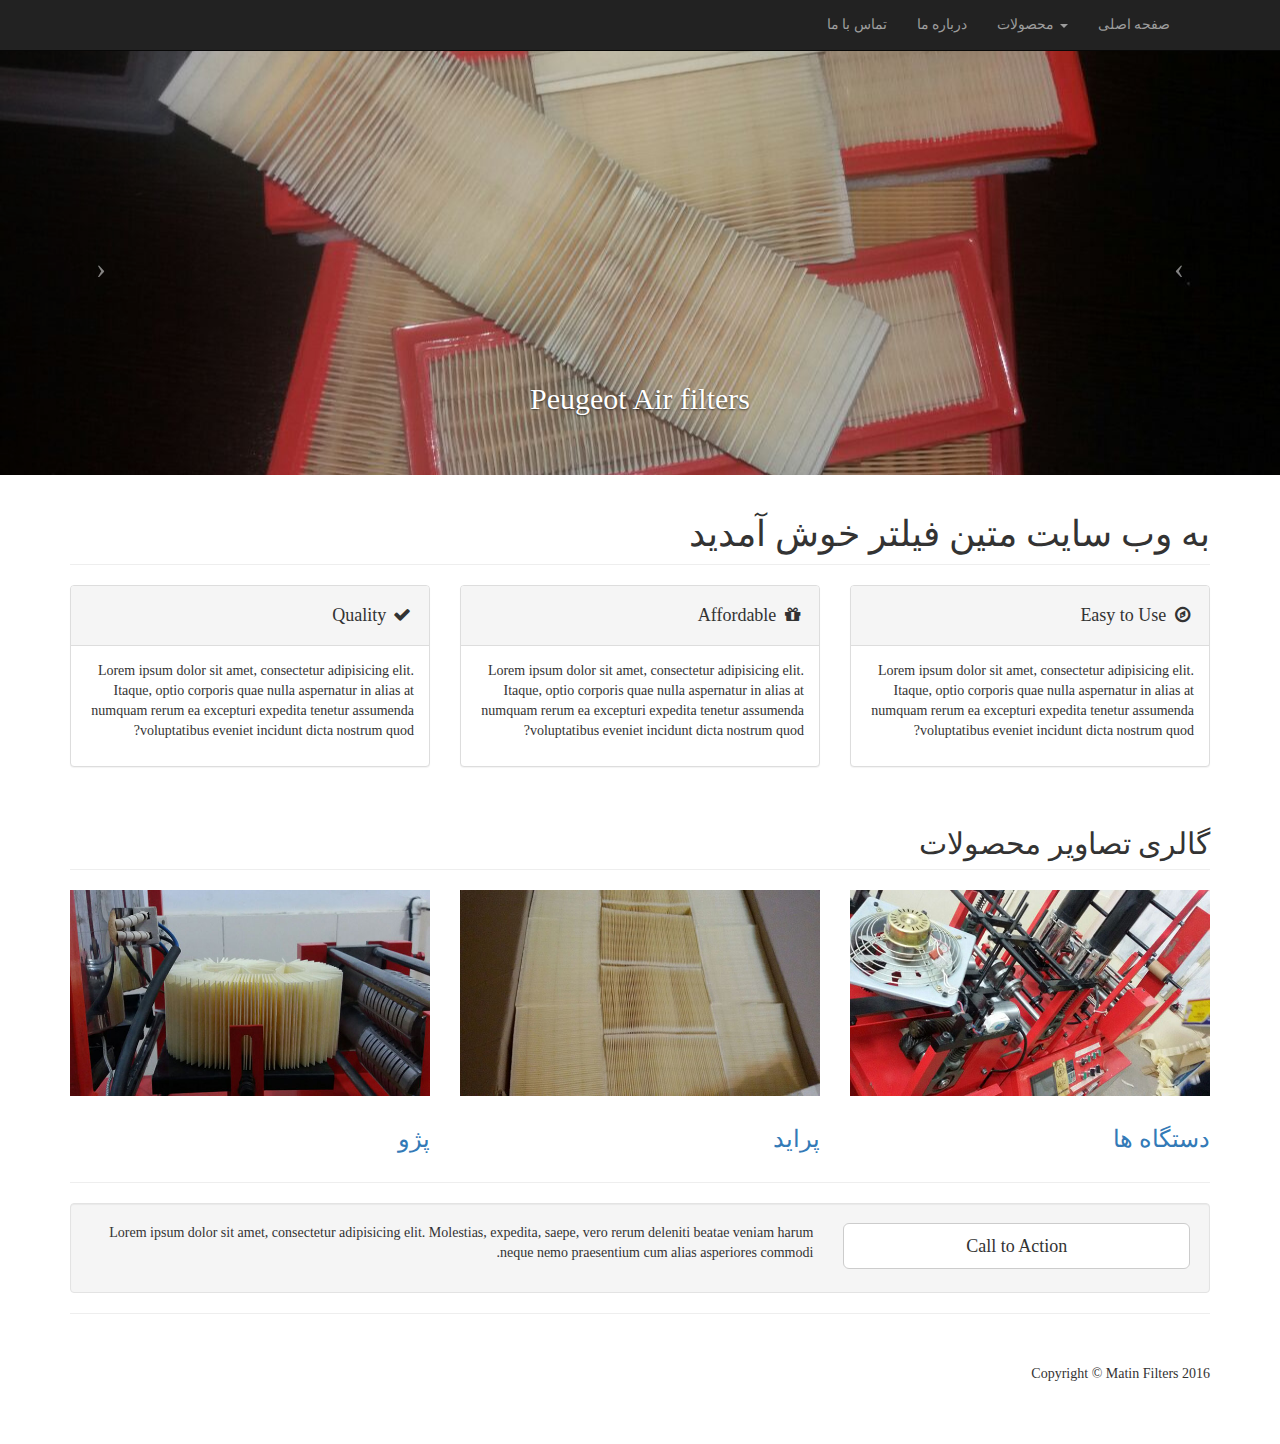
<file: index.html>
<!DOCTYPE html>
<html lang="en" dir="auto">

<head>

    <meta charset="utf-8">
    <meta http-equiv="X-UA-Compatible" content="IE=edge">
    <meta name="viewport" content="width=device-width, initial-scale=1">
    <meta name="description" content="">
    <meta name="author" content="">


    <title> Matin Filters</title>

    <!-- Bootstrap Core CSS -->
    <link href="css/bootstrap.css" rel="stylesheet">

    <!-- Custom CSS -->
    <link href="css/modern-business.css" rel="stylesheet">

    <!-- Custom Fonts -->
    <link href="font-awesome/css/font-awesome.min.css" rel="stylesheet" type="text/css">

    <!-- HTML5 Shim and Respond.js IE8 support of HTML5 elements and media queries -->
    <!-- WARNING: Respond.js doesn't work if you view the page via file:// -->
    <!--[if lt IE 9]>
        <script src="https://oss.maxcdn.com/libs/html5shiv/3.7.0/html5shiv.js"></script>
        <script src="https://oss.maxcdn.com/libs/respond.js/1.4.2/respond.min.js"></script>
    <![endif]-->

</head>

<body style="font-family:Tahoma;">

    <!-- Navigation -->
    <nav class="navbar navbar-inverse navbar-fixed-top" role="navigation">
        <div class="container">
            <!-- Brand and toggle get grouped for better mobile display -->
            <div class="navbar-header">
                <button type="button" class="navbar-toggle" data-toggle="collapse" data-target="#bs-example-navbar-collapse-1">
                    <span class="sr-only">Toggle navigation</span>
                    <span class="icon-bar"></span>
                    <span class="icon-bar"></span>
                    <span class="icon-bar"></span>
                </button>
                
            </div>
            <!-- Collect the nav links, forms, and other content for toggling -->
            <div class="collapse navbar-collapse" id="bs-example-navbar-collapse-1">
                <ul class="nav navbar-nav navbar-right" style="text-align:right">
   
                    <li>
                        <a href="contact.html">تماس با ما</a>
                    </li>

                    <li>
                        <a href="about.html">درباره ما</a>
                    </li>
                    
                    <li class="dropdown">
                        <a href="#" class="dropdown-toggle" data-toggle="dropdown"> <b class="caret"></b> محصولات </a>
                        <ul class="dropdown-menu" style="text-align:right">

                            <li>
                                <a href="peugeot.html">فیلتر هوا- پژو</a>
                            </li>
                            <li>
                                <a href="pride.html">فیلتر هوا- پراید</a>
                            </li>
                            <li>
                                <a href="devices.html"> دستگاه ها</a>
                            </li>
                            
                        </ul>
                    </li>

                    
                   <li> 
                    <a class="" href="index.html">صفحه اصلی</a>
                  </li>
                </ul>

            </div>
            <!-- /.navbar-collapse -->
        </div>
        <!-- /.container -->
    </nav>

    <!-- Header Carousel -->
    <header id="myCarousel" class="carousel slide">
        <!-- Indicators 
        <ol class="carousel-indicators">
            <li data-target="#myCarousel" data-slide-to="0" class="active"></li>
            <li data-target="#myCarousel" data-slide-to="1"></li>
            <li data-target="#myCarousel" data-slide-to="2"></li>
        </ol> -->

        <!-- video 
        <div class="carousel-inner" >
            
       
                    <video id="my-video" class="video" autoplay="autoplay" loop="loop" muted="" width="100%" height="">
                      <source src="video.mp4" type="video/mp4" />
                      <source src="video.ogv" type="video/ogg" />
                      <source src="video.webm" type="video/webm" />
                      

                    </video>
               

            <div class="carousel-caption">
                    <h2>Martin Filters</h2>
                </div>


        </div> -->

        <!--end of video -->

        <!-- Wrapper for slides -->
        <div class="carousel-inner">
            <div class="item active">
                <div class="fill" style="background-image:url('img/firstPage2.jpg');"></div>
                <div class="carousel-caption">
                    <h2>Peugeot Air filters</h2>
                </div>
            </div>
            <div class="item">
                <div class="fill" style="background-image:url('img/firstPage3.jpg');"></div>
                <div class="carousel-caption">
                    <h2>Pride Air filters</h2>
                </div>
            </div>
            <div class="item">
                <div class="fill" style="background-image:url('img/firstPage1.jpg');"></div>
                <div class="carousel-caption">
                    <h2>Other Devices</h2>
                </div>
            </div>
        </div> 

        <!-- Controls -->
        <a class="left carousel-control" href="#myCarousel" data-slide="prev">
            <span class="icon-prev"></span>
        </a>
        <a class="right carousel-control" href="#myCarousel" data-slide="next">
            <span class="icon-next"></span>
        </a>  

    </header>

    <!-- Page Content -->
    <div class="container">

        <!-- Marketing Icons Section -->
        <div class="row">
            <div class="col-lg-12">
                <h1 class="page-header" style="text-align:right">
                    به وب سایت متین فیلتر خوش آمدید
                </h1>
            </div>
            <div class="col-md-4">
                <div class="panel panel-default">
                    <div class="panel-heading" style="text-align:right">
                        <h4><i class="fa fa-fw fa-check"></i> Quality</h4>
                    </div>
                    <div class="panel-body" style="text-align:right">
                        <p>Lorem ipsum dolor sit amet, consectetur adipisicing elit. Itaque, optio corporis quae nulla aspernatur in alias at numquam rerum ea excepturi expedita tenetur assumenda voluptatibus eveniet incidunt dicta nostrum quod?</p>
                       <!--  <a href="#" class="btn btn-default">Learn More</a> -->
                    </div>
                </div>
            </div>
            <div class="col-md-4">
                <div class="panel panel-default">
                    <div class="panel-heading" style="text-align:right">
                        <h4><i class="fa fa-fw fa-gift"></i> Affordable</h4>
                    </div>
                    <div class="panel-body" style="text-align:right">
                        <p>Lorem ipsum dolor sit amet, consectetur adipisicing elit. Itaque, optio corporis quae nulla aspernatur in alias at numquam rerum ea excepturi expedita tenetur assumenda voluptatibus eveniet incidunt dicta nostrum quod?</p>
                        <!-- <a href="#" class="btn btn-default">Learn More</a> -->
                    </div>
                </div>
            </div>
            <div class="col-md-4">
                <div class="panel panel-default">
                    <div class="panel-heading" style="text-align:right">
                        <h4><i class="fa fa-fw fa-compass"></i> Easy to Use</h4>
                    </div>
                    <div class="panel-body" style="text-align:right">
                        <p>Lorem ipsum dolor sit amet, consectetur adipisicing elit. Itaque, optio corporis quae nulla aspernatur in alias at numquam rerum ea excepturi expedita tenetur assumenda voluptatibus eveniet incidunt dicta nostrum quod?</p>
                        <!-- <a href="#" class="btn btn-default">Learn More</a> -->
                    </div>
                </div>
            </div>
        </div>
        <!-- /.row -->

        <!-- Portfolio Section -->
        <div class="row">
            <div class="col-lg-12">
                <h2 class="page-header"  style="text-align:right">گالری تصاویر محصولات</h2>
            </div>
           
            <div class="col-md-4 col-sm-6">
                <a href="peugeot.html">
                    <img class="img-responsive img-portfolio img-hover" src="img/peugeot/(14).jpg" height="450" alt="">
                    <h3 style="text-align:right">پژو</h3>
                </a>
                
            </div>
            <div class="col-md-4 col-sm-6">
                <a href="pride.html">
                    <img class="img-responsive img-portfolio img-hover" src="img/pride/(8).jpg" height="450" alt="">
                    <h3 style="text-align:right"> پراید</h3>
                </a>
                
            </div>
            <div class="col-md-4 col-sm-6">
                <a href="devices.html">
                    <img class="img-responsive img-portfolio img-hover" src="img/devices/(7).jpg" height="450" alt="">

                    <h3 style="text-align:right"> دستگاه ها</h3>
                </a>

            </div>
           
        </div>
        <!-- /.row -->

        <!-- Features Section -->

        <!--
        <div class="row">
            <div class="col-lg-12">
                <h2 class="page-header">Modern Business Features</h2>
            </div>
            <div class="col-md-6">
                <p>The Modern Business template by Start Bootstrap includes:</p>
                <ul>
                    <li><strong>Bootstrap v3.2.0</strong>
                    </li>
                    <li>jQuery v1.11.0</li>
                    <li>Font Awesome v4.1.0</li>
                    <li>Working PHP contact form with validation</li>
                    <li>Unstyled page elements for easy customization</li>
                    <li>17 HTML pages</li>
                </ul>
                <p>Lorem ipsum dolor sit amet, consectetur adipisicing elit. Corporis, omnis doloremque non cum id reprehenderit, quisquam totam aspernatur tempora minima unde aliquid ea culpa sunt. Reiciendis quia dolorum ducimus unde.</p>
            </div>
            <div class="col-md-6">
                <img class="img-responsive" src="http://placehold.it/700x450" alt="">
            </div>
        </div>

            -->
        <!-- /.row -->

        <hr>

        <!-- Call to Action Section -->
        <div class="well">
            <div class="row">
                <div class="col-md-8" style="text-align:right">
                    <p>Lorem ipsum dolor sit amet, consectetur adipisicing elit. Molestias, expedita, saepe, vero rerum deleniti beatae veniam harum neque nemo praesentium cum alias asperiores commodi.</p>
                </div>
                <div class="col-md-4">
                    <a class="btn btn-lg btn-default btn-block" href="#">Call to Action</a>
                </div>
            </div>
        </div>

        <hr>

        <!-- Footer -->
        <footer>
            <div class="row">
                <div class="col-lg-12" style="text-align:right">
                    <p>Copyright &copy; Matin Filters 2016</p>
                </div>
            </div>
        </footer>

    </div>
    <!-- /.container -->

    <!-- jQuery -->
    <script src="js/jquery.js"></script>

    <!-- Bootstrap Core JavaScript -->
    <script src="js/bootstrap.min.js"></script>

    <!-- Script to Activate the Carousel -->
    <script>
    $('.carousel').carousel({
        interval: 5000 //changes the speed
    })
    </script>

</body>

</html>
</file>
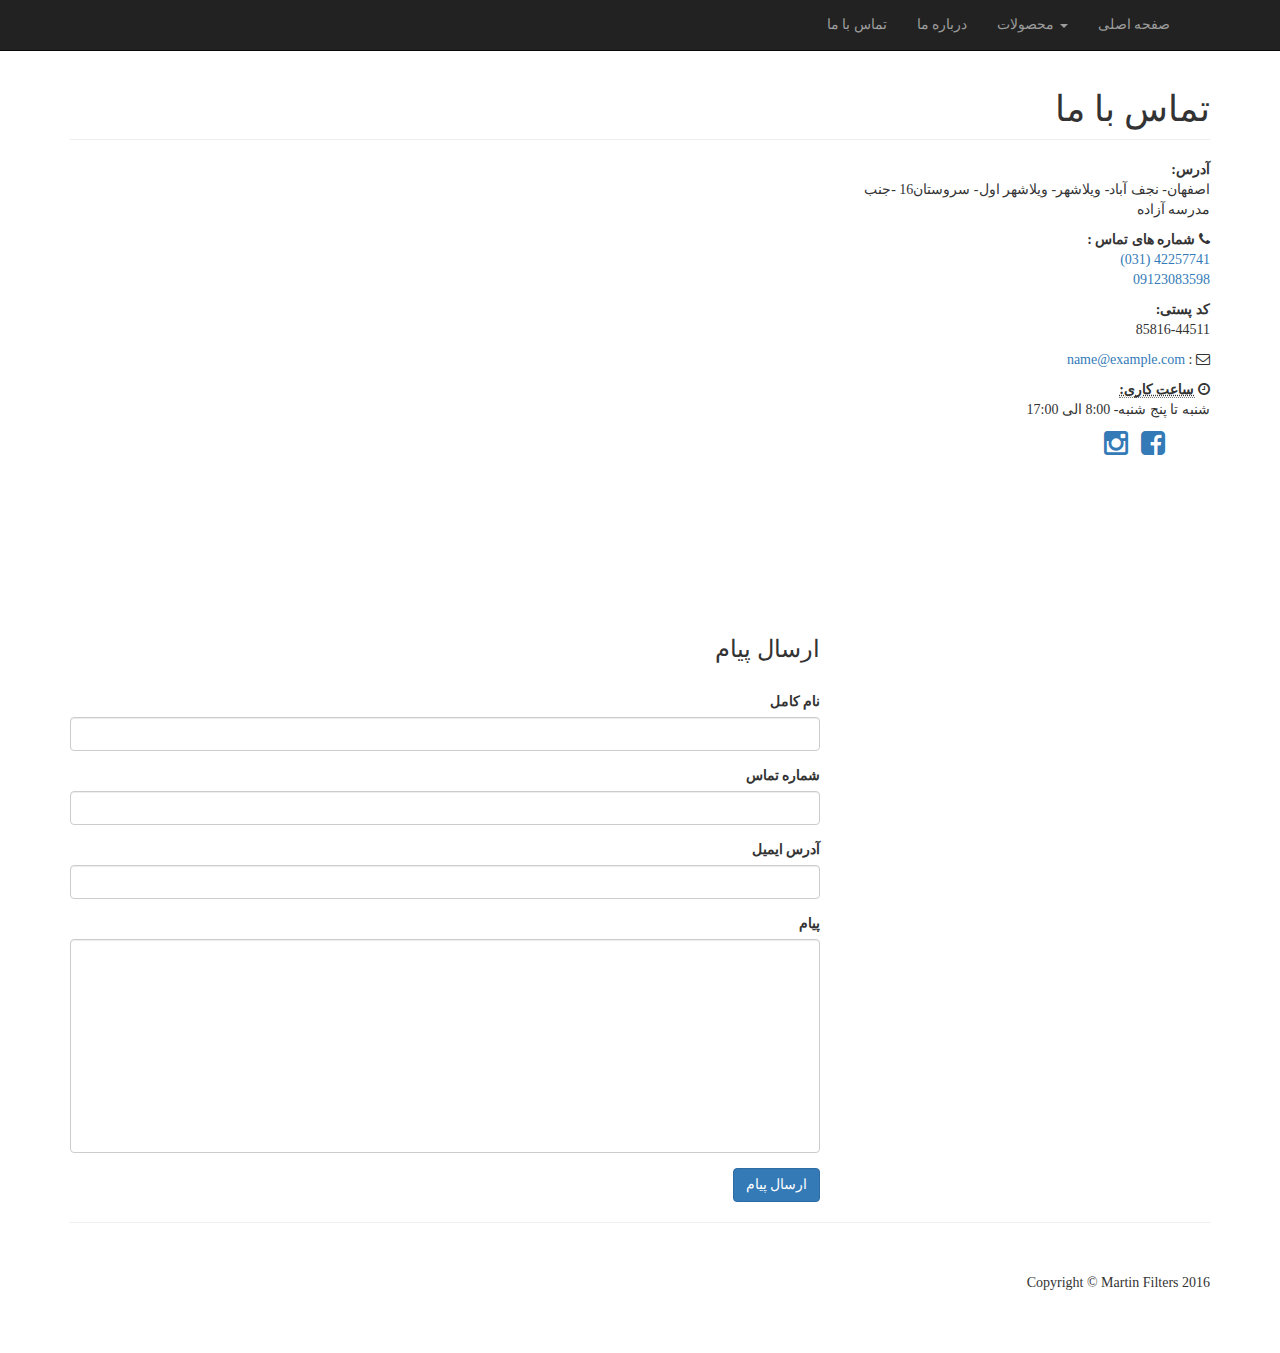
<file: contact.html>
<!DOCTYPE html>
<html lang="en">

<head>

    <meta charset="utf-8">
    <meta http-equiv="X-UA-Compatible" content="IE=edge">
    <meta name="viewport" content="width=device-width, initial-scale=1">
    <meta name="description" content="">
    <meta name="author" content="">

    <title> Matin Filters</title>

    <!-- Bootstrap Core CSS -->
    <link href="css/bootstrap.min.css" rel="stylesheet">

    <!-- Custom CSS -->
    <link href="css/modern-business.css" rel="stylesheet">

    <!-- Custom Fonts -->
    <link href="font-awesome/css/font-awesome.min.css" rel="stylesheet" type="text/css">

    <!-- HTML5 Shim and Respond.js IE8 support of HTML5 elements and media queries -->
    <!-- WARNING: Respond.js doesn't work if you view the page via file:// -->
    <!--[if lt IE 9]>
        <script src="https://oss.maxcdn.com/libs/html5shiv/3.7.0/html5shiv.js"></script>
        <script src="https://oss.maxcdn.com/libs/respond.js/1.4.2/respond.min.js"></script>
    <![endif]-->
    <style>
	body{
		font-family:Tahoma;
	}
	</style>

</head>

<body>

    <!-- Navigation -->
     <nav class="navbar navbar-inverse navbar-fixed-top" role="navigation">
        <div class="container">
            <!-- Brand and toggle get grouped for better mobile display -->
            <div class="navbar-header">
                <button type="button" class="navbar-toggle" data-toggle="collapse" data-target="#bs-example-navbar-collapse-1">
                    <span class="sr-only">Toggle navigation</span>
                    <span class="icon-bar"></span>
                    <span class="icon-bar"></span>
                    <span class="icon-bar"></span>
                </button>
                
            </div>
               <!-- Collect the nav links, forms, and other content for toggling -->
                       <div class="collapse navbar-collapse" id="bs-example-navbar-collapse-1">
                <ul class="nav navbar-nav navbar-right">
   
                    <li>
                        <a href="contact.html">تماس با ما</a>
                    </li>

                    <li>
                        <a href="about.html">درباره ما</a>
                    </li>
                    
                                     <li class="dropdown">
                        <a href="#" class="dropdown-toggle" data-toggle="dropdown"> <b class="caret"></b> محصولات </a>
                        <ul class="dropdown-menu" style="text-align:right">

                            <li>
                                <a href="peugeot.html">فیلتر هوا- پژو</a>
                            </li>
                            <li>
                                <a href="pride.html">فیلتر هوا- پراید</a>
                            </li>
                            <li>
                                <a href="devices.html"> دستگاه ها</a>
                            </li>
                            
                        </ul>
                    </li>

                    
                   <li> 
                    <a class="" href="index.html">صفحه اصلی</a>
                  </li>
                </ul>

            </div>
        <!-- /.container -->
    </nav>

    <!-- Page Content -->
    <div class="container">

        <!-- Page Heading/Breadcrumbs -->
        <div class="row">
            <div class="col-lg-12">
                <h1 class="page-header" style="text-align:right"> تماس با ما
                    <small> </small>
                </h1>
                <!-- <ol class="breadcrumb">
                    <li><a href="index.html">Home</a>
                    </li>
                    <li class="active">Contact</li>
                </ol> -->
            </div>
        </div>
        <!-- /.row -->

        <!-- Content Row -->
        <div class="row">
            <!-- Map Column -->
            <div class="col-md-8" style="text-align:right">
                


                <iframe src="https://www.google.com/maps/embed?pb=!1m18!1m12!1m3!1d13437.983464539268!2d51.40712122925963!3d32.646246263998584!2m3!1f0!2f0!3f0!3m2!1i1024!2i768!4f13.1!3m3!1m2!1s0x0%3A0x0!2zMzLCsDM4JzQ2LjQiTiA1McKwMjQnNTcuMSJF!5e0!3m2!1sen!2sfr!4v1479679414824" width="100%" height="450" frameborder="0" style="border:0" allowfullscreen></iframe>

            </div>
           
            <div class="col-md-4" style="text-align:right">
<!--                <h3>Contact Details</h3>-->
                <p dir="rtl">
                    <b>  آدرس:</b>
                <br>
                    اصفهان- نجف آباد- ویلاشهر- ویلاشهر اول- سروستان16 -جنب مدرسه آزاده<br>
                </p>
                <p dir="rtl"><i class="fa fa-phone"></i> <b> شماره های تماس :  </b>
                <br>
                   <a href="Tel:+983142257741">42257741 (031) </a> 
                    <br>
                    <a href="Tel:+989123083598">09123083598 </a>
                 </p>
                  <p dir="rtl">
					<b> کد پستی:</b>
                	<br>
                    85816-44511
                   <br>
                </p>
                <p dir="rtl"><i class="fa fa-envelope-o"></i> 
                    <abbr title="Email"></abbr>: <a href="mailto:name@example.com">name@example.com</a>
                </p>
                <p dir="rtl"><i class="fa fa-clock-o"></i> 
                    <abbr title="Hours"><b>ساعت کاری:</b></abbr><br>  شنبه تا پنج شنبه- 8:00 الی 17:00 </p>
                <ul class="list-unstyled list-inline list-social-icons">
                    <li>
                        <a target="_blank" href="#"><i class="fa fa-facebook-square fa-2x"></i></a>
                    </li>
                    <li>
                        <a target="_blank" href="https://www.instagram.com/matin.filter/"><i class="fa fa-instagram fa-2x"></i></a>
                    </li>


                </ul>
            </div>
        </div>
        <!-- /.row -->

        <!-- Contact Form -->
        <!-- In order to set the email address and subject line for the contact form go to the bin/contact_me.php file. -->
        <div class="row">
            <div class="col-md-8" style="text-align:right">
                <h3>ارسال پیام</h3>
                <br>
                <form name="sentMessage" id="contactForm" novalidate>
                    <div class="control-group form-group">
                        <div class="controls">
                            <label>نام کامل</label>
                            <input type="text" class="form-control" id="name" required data-validation-required-message="لطفا نام و نام خانوادگی خود را وارد نمایید.">
                            <p class="help-block"></p>
                        </div>
                    </div>
                    <div class="control-group form-group">
                        <div class="controls">
                            <label>شماره تماس</label>
                            <input type="tel" class="form-control" id="phone" required data-validation-required-message="لطفا شماره تماس خود را وارد نمایید.">
                        </div>
                    </div>
                    <div class="control-group form-group">
                        <div class="controls">
                            <label>آدرس ایمیل</label>
                            <input type="email" class="form-control" id="email" required data-validation-required-message="لطفا آدرس ایمیل خود را وارد نمایید.">
                        </div>
                    </div>
                    <div class="control-group form-group">
                        <div class="controls">
                            <label>پیام</label>
                            <textarea rows="10" cols="100" class="form-control" id="message" required data-validation-required-message=" لطفا پیام خود را وارد نمایید. " maxlength="999" style="resize:none"></textarea>
                        </div>
                    </div>
                    <div id="success"></div>
                    <!-- For success/fail messages -->
                    <button type="submit" class="btn btn-primary">ارسال پیام</button>
                </form>
            </div>

        </div>
        <!-- /.row -->

        <hr>

        <!-- Footer -->
        <footer>
            <div class="row">
                <div class="col-lg-12" style="text-align:right">
                    <p>Copyright &copy; Martin Filters 2016</p>
                </div>
            </div>
        </footer>

    </div>
    <!-- /.container -->

    <!-- jQuery -->
    <script src="js/jquery.js"></script>

    <!-- Bootstrap Core JavaScript -->
    <script src="js/bootstrap.min.js"></script>

    <!-- Contact Form JavaScript -->
    <!-- Do not edit these files! In order to set the email address and subject line for the contact form go to the bin/contact_me.php file. -->
    <script src="js/jqBootstrapValidation.js"></script>
    <script src="js/contact_me.js"></script>

</body>

</html>
</file>
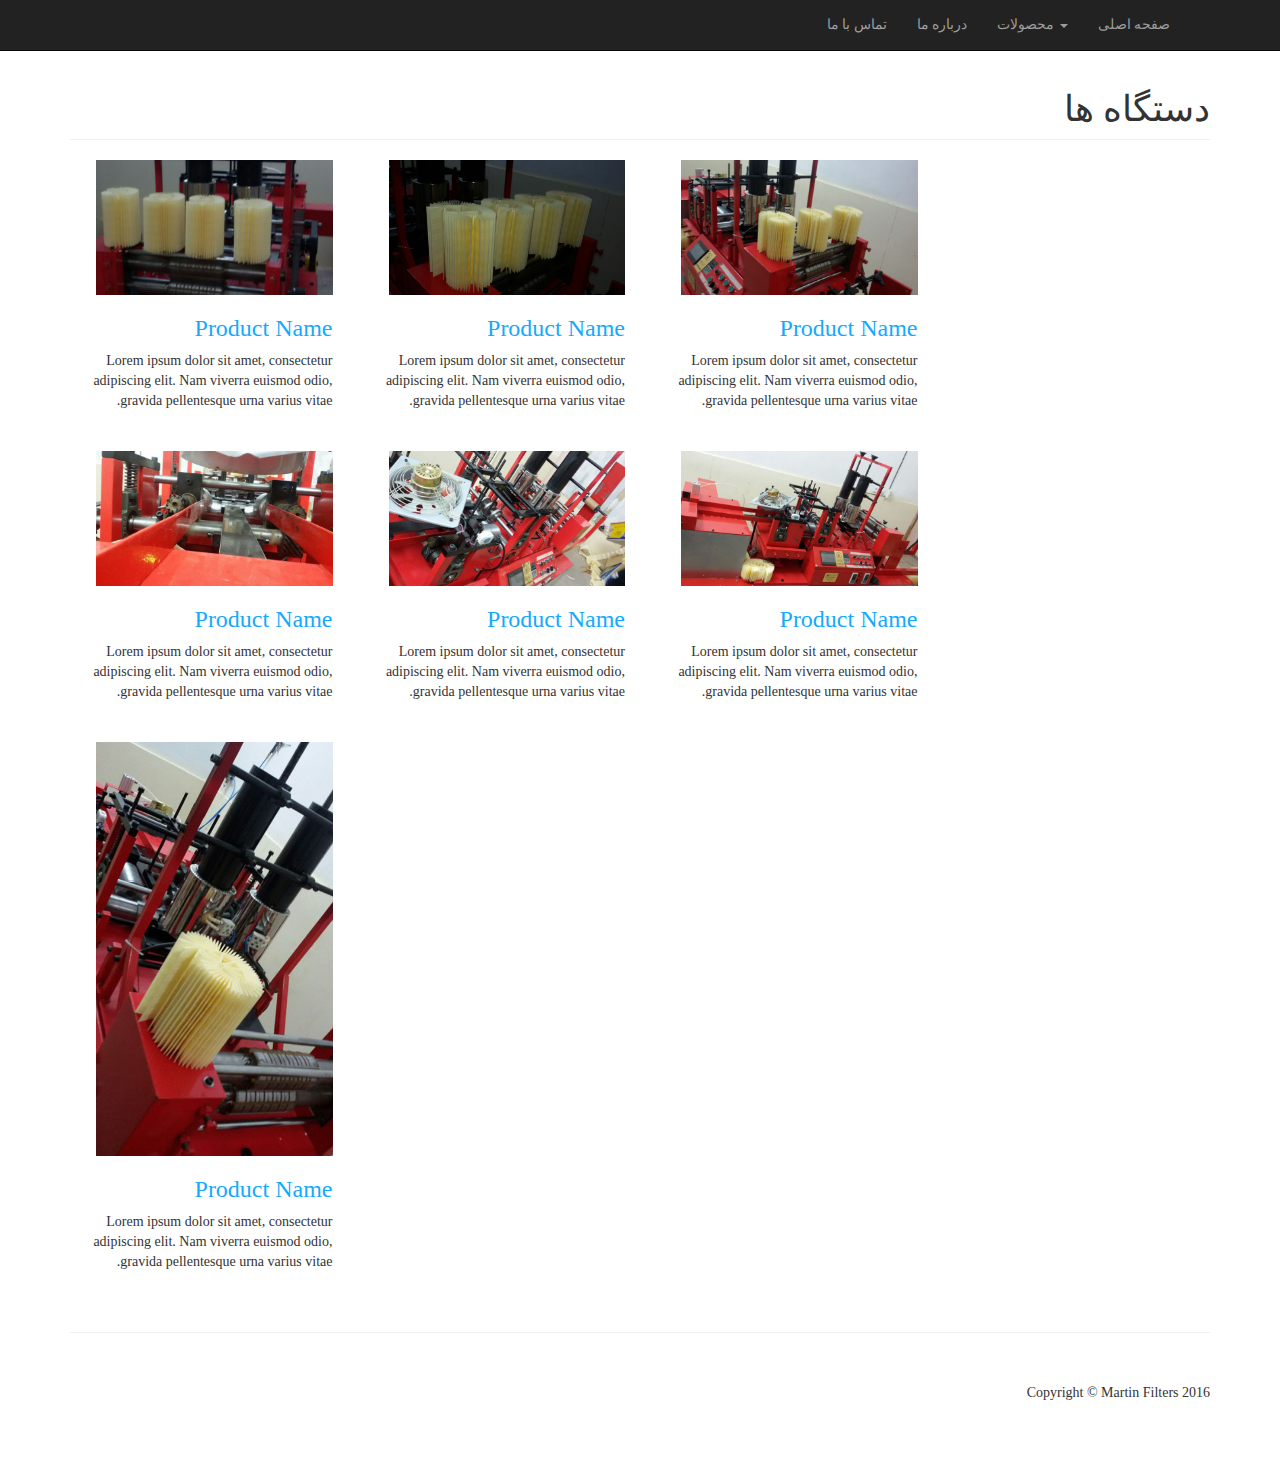
<file: devices.html>
<!DOCTYPE html>
<html lang="en">

<head>

    <meta charset="utf-8">
    <meta http-equiv="X-UA-Compatible" content="IE=edge">
    <meta name="viewport" content="width=device-width, initial-scale=1">
    <meta name="description" content="">
    <meta name="author" content="">

    <title>Martin Filters</title>

    <!-- Bootstrap Core CSS -->
    <link href="css/bootstrap.css" rel="stylesheet">

    <!-- Custom CSS -->
    <link href="css/modern-business.css" rel="stylesheet">

    <!-- Custom Fonts -->
    <link href="font-awesome/css/font-awesome.min.css" rel="stylesheet" type="text/css">

    <!-- HTML5 Shim and Respond.js IE8 support of HTML5 elements and media queries -->
    <!-- WARNING: Respond.js doesn't work if you view the page via file:// -->
    <!--[if lt IE 9]>
        <script src="https://oss.maxcdn.com/libs/html5shiv/3.7.0/html5shiv.js"></script>
        <script src="https://oss.maxcdn.com/libs/respond.js/1.4.2/respond.min.js"></script>
    <![endif]-->
    <style> 
	
	body
	{
		font-family:Tahoma;
	}
        #image {
            
            width: 90%
        }
        #image:hover {
            width: 110%;
        } 
    </style>

</head>

<body>

    <!-- Navigation -->
    <nav class="navbar navbar-inverse navbar-fixed-top" role="navigation">
        <div class="container">
            <!-- Brand and toggle get grouped for better mobile display -->
            <div class="navbar-header">
                <button type="button" class="navbar-toggle" data-toggle="collapse" data-target="#bs-example-navbar-collapse-1">
                    <span class="sr-only">Toggle navigation</span>
                    <span class="icon-bar"></span>
                    <span class="icon-bar"></span>
                    <span class="icon-bar"></span>
                </button>
                
            </div>
               <!-- Collect the nav links, forms, and other content for toggling -->
              <div class="collapse navbar-collapse" id="bs-example-navbar-collapse-1">
                <ul class="nav navbar-nav navbar-right">
   
                    <li>
                        <a href="contact.html">تماس با ما</a>
                    </li>

                    <li>
                        <a href="about.html">درباره ما</a>
                    </li>
                    
                                     <li class="dropdown">
                        <a href="#" class="dropdown-toggle" data-toggle="dropdown"> <b class="caret"></b> محصولات </a>
                        <ul class="dropdown-menu" style="text-align:right">

                            <li>
                                <a href="peugeot.html">فیلتر هوا- پژو</a>
                            </li>
                            <li>
                                <a href="pride.html">فیلتر هوا- پراید</a>
                            </li>
                            <li>
                                <a href="devices.html"> دستگاه ها</a>
                            </li>
                            
                        </ul>
                    </li>

                    
                   <li> 
                    <a class="" href="index.html">صفحه اصلی</a>
                  </li>
                </ul>

            </div>
            <!-- /.navbar-collapse -->
        </div>
        <!-- /.container -->
    </nav>

    <!-- Page Content -->
    <div class="container">

        <!-- Page Heading/Breadcrumbs -->
        <div class="row">
            <div class="col-lg-12" >
                <h1 class="page-header" style="text-align:right">دستگاه ها
                    <small> </small>
                </h1>
               
            </div>
        </div>
        <!-- /.row -->

        <!-- Projects Row -->
        <div class="row" style="text-align:right">
            <div class="col-md-3 img-portfolio" >
                <a href="">
                    <img id='image' class="img-hover" src="img/devices/(1).jpg" alt="">
                </a>
                <h3>
                    <font color="#14aafe">Product Name </font>
                </h3>
                <p>Lorem ipsum dolor sit amet, consectetur adipiscing elit. Nam viverra euismod odio, gravida pellentesque urna varius vitae.</p>
            </div>
            <div class="col-md-3 img-portfolio">
                <a href="">
                    <img id='image' class="img-hover" src="img/devices/(2).jpg" alt="">
                </a>
                <h3>
                    <font color="#14aafe">Product Name </font>
                </h3>
                <p>Lorem ipsum dolor sit amet, consectetur adipiscing elit. Nam viverra euismod odio, gravida pellentesque urna varius vitae.</p>
            </div>
            <div class="col-md-3 img-portfolio">
                <a href="">
                    <img id='image' class="img-hover" src="img/devices/(3).jpg" alt="">
                </a>
                <h3>
                   <font color="#14aafe">Product Name </font>
                </h3>
                <p>Lorem ipsum dolor sit amet, consectetur adipiscing elit. Nam viverra euismod odio, gravida pellentesque urna varius vitae.</p>
            </div>
        </div>
        <div class="row" style="text-align:right">
            <div class="col-md-3 img-portfolio">
                <a href="">
                    <img id='image' class="img-hover" src="img/devices/(4).jpg" alt="">
                </a>
                <h3>
                    <font color="#14aafe">Product Name </font>
                </h3>
                <p>Lorem ipsum dolor sit amet, consectetur adipiscing elit. Nam viverra euismod odio, gravida pellentesque urna varius vitae.</p>
            </div>
            <div class="col-md-3 img-portfolio">
                <a href="">
                    <img id='image' class=" img-hover" src="img/devices/(7).jpg" alt="">
                </a>
                <h3>
                    <font color="#14aafe">Product Name </font>
                </h3>
                <p>Lorem ipsum dolor sit amet, consectetur adipiscing elit. Nam viverra euismod odio, gravida pellentesque urna varius vitae.</p>
            </div>
            <div class="col-md-3 img-portfolio">
                <a href=" ">
                    <img id='image' class="img-responsive img-hover" src="img/devices/(6).jpg" alt="">
                </a>
                <h3>
                    <font color="#14aafe">Product Name </font>
                </h3>
                <p>Lorem ipsum dolor sit amet, consectetur adipiscing elit. Nam viverra euismod odio, gravida pellentesque urna varius vitae.</p>
            </div>
        </div>

        <!-- Projects Row -->
        <div class="row" style="text-align:right">
            <div class="col-md-3 img-portfolio">
                <a href="">
                    <img id='image' class="img-responsive img-hover" src="img/devices/(5).jpg" alt="">
                </a>
                <h3>
                    <font color="#14aafe">Product Name </font>
                </h3>
                <p>Lorem ipsum dolor sit amet, consectetur adipiscing elit. Nam viverra euismod odio, gravida pellentesque urna varius vitae.</p>
            </div>
           

        </div>
        <!-- /.row -->

     

        <!-- Pagination -->
        <!-- <div class="row text-center">
            <div class="col-lg-12">
                <ul class="pagination">
                    <li>
                        <a href="#">&laquo;</a>
                    </li>
                    <li class="active">
                        <a href="#">1</a>
                    </li>
                    <li>
                        <a href="#">2</a>
                    </li>
                    <li>
                        <a href="#">3</a>
                    </li>
                    <li>
                        <a href="#">4</a>
                    </li>
                    <li>
                        <a href="#">5</a>
                    </li>
                    <li>
                        <a href="#">&raquo;</a>
                    </li>
                </ul>
            </div>
        </div> -->
        <!-- /.row -->

        <hr>

        <!-- Footer -->
        <footer>
            <div class="row">
                <div class="col-lg-12" style="text-align:right">
                    <p>Copyright &copy; Martin Filters 2016</p>
                </div>
            </div>
        </footer>

    </div>
    <!-- /.container -->

    <!-- jQuery -->
    <script src="js/jquery.js"></script>

    <!-- Bootstrap Core JavaScript -->
    <script src="js/bootstrap.min.js"></script>

</body>

</html>
</file>
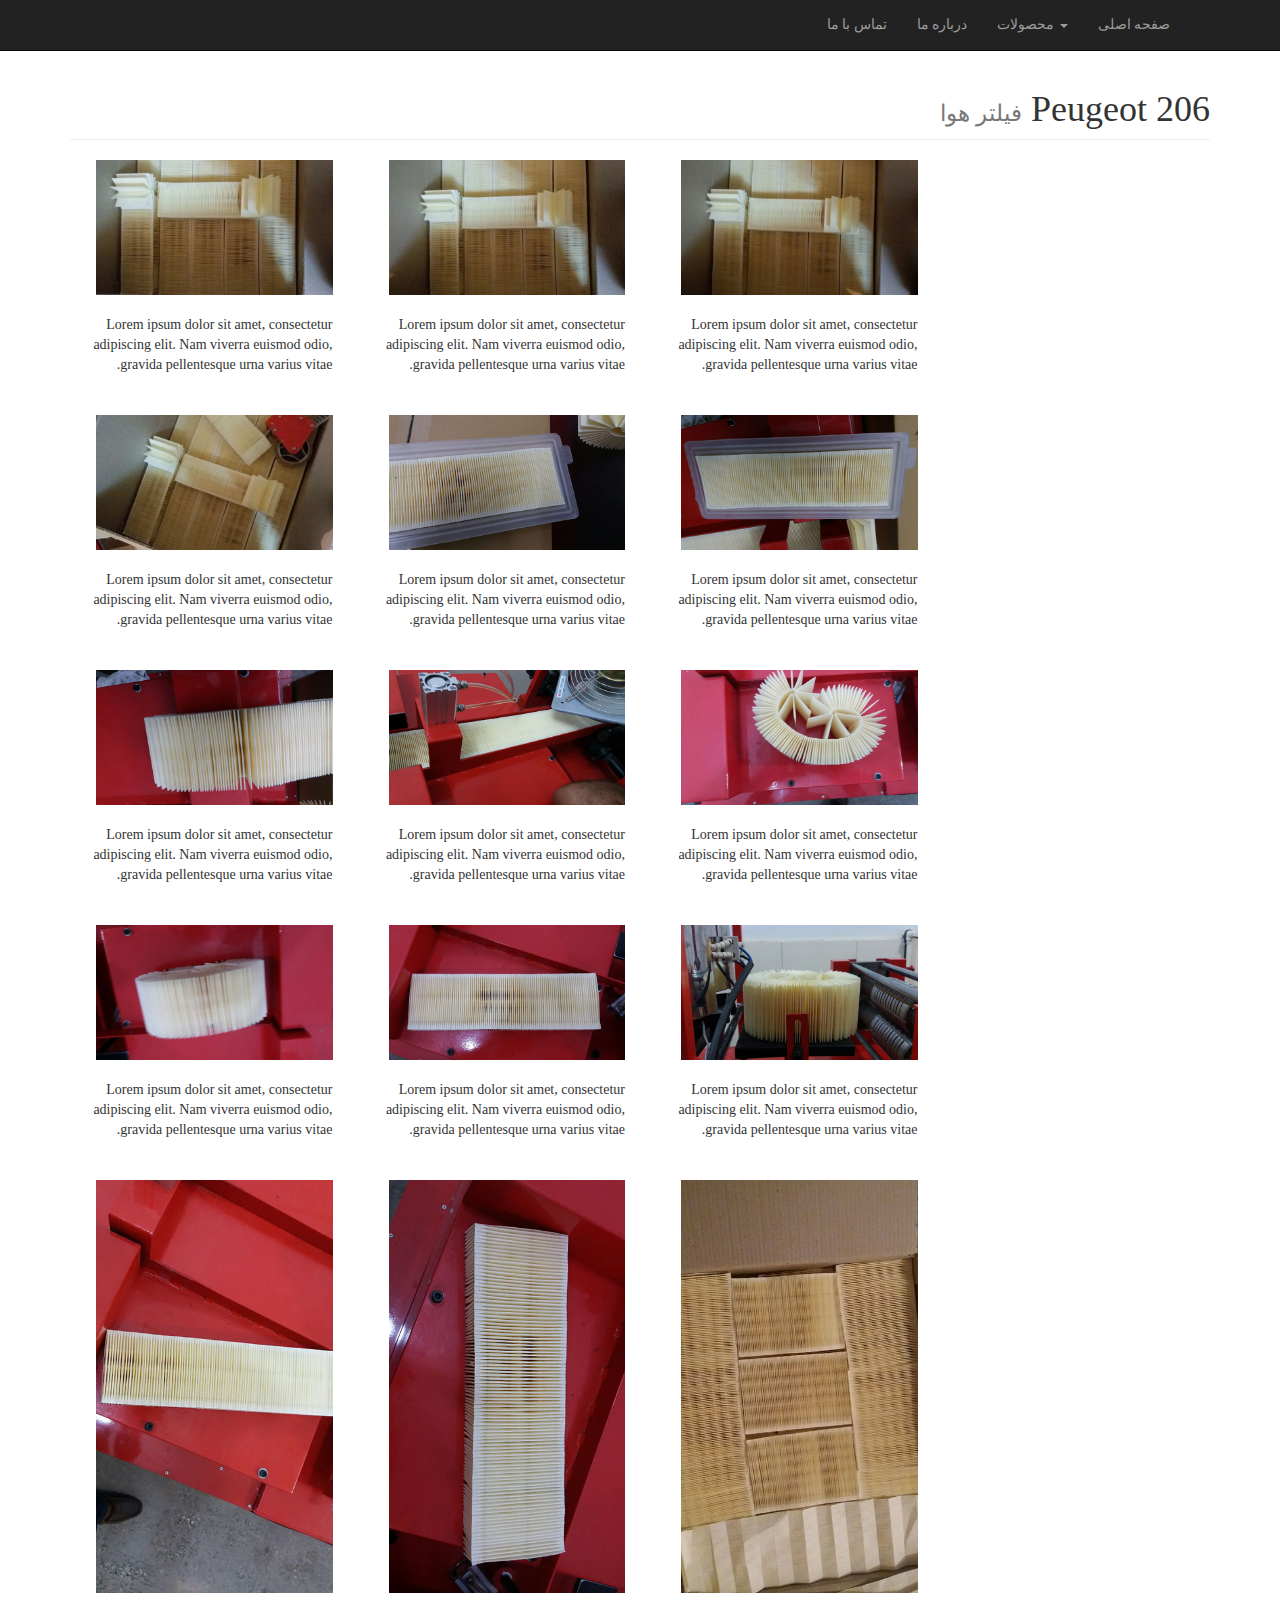
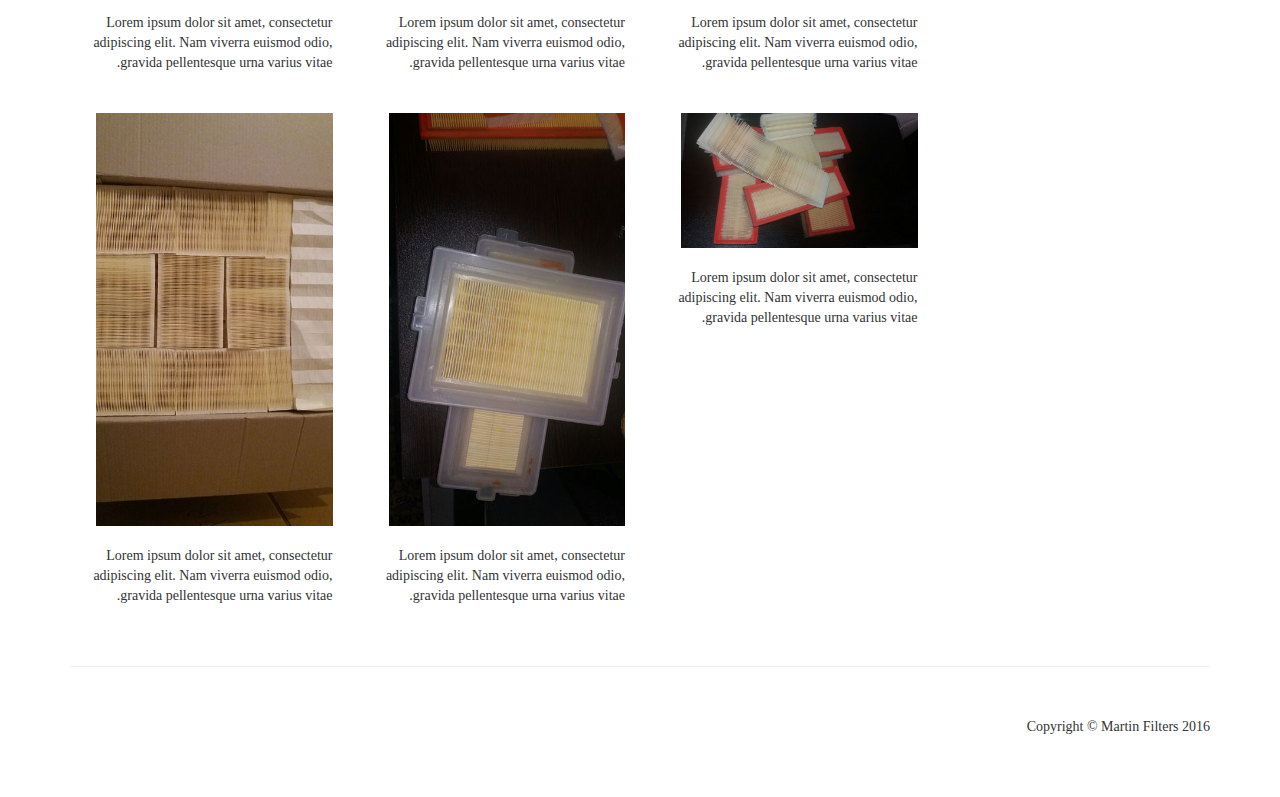
<file: peugeot206.html>
<!DOCTYPE html>
<html lang="en">

<head>

    <meta charset="utf-8">
    <meta http-equiv="X-UA-Compatible" content="IE=edge">
    <meta name="viewport" content="width=device-width, initial-scale=1">
    <meta name="description" content="">
    <meta name="author" content="">

    <title>Martin Filters</title>

    <!-- Bootstrap Core CSS -->
    <link href="css/bootstrap.min.css" rel="stylesheet">

    <!-- Custom CSS -->
    <link href="css/modern-business.css" rel="stylesheet">

    <!-- Custom Fonts -->
    <link href="font-awesome/css/font-awesome.min.css" rel="stylesheet" type="text/css">

    <!-- HTML5 Shim and Respond.js IE8 support of HTML5 elements and media queries -->
    <!-- WARNING: Respond.js doesn't work if you view the page via file:// -->
    <!--[if lt IE 9]>
        <script src="https://oss.maxcdn.com/libs/html5shiv/3.7.0/html5shiv.js"></script>
        <script src="https://oss.maxcdn.com/libs/respond.js/1.4.2/respond.min.js"></script>
    <![endif]-->

  <!--  <style> #image:hover{width:120%;} </style> -->

  <style> 
  body{
	  font-family:Tahoma;
  }
        #image {
            
            width: 90%
        }
        #image:hover {
            width: 110%;
        } 
    </style>
  
</head>

<body>

    <!-- Navigation -->
    <nav class="navbar navbar-inverse navbar-fixed-top" role="navigation">
        <div class="container">
            <!-- Brand and toggle get grouped for better mobile display -->
            <div class="navbar-header">
                <button type="button" class="navbar-toggle" data-toggle="collapse" data-target="#bs-example-navbar-collapse-1">
                    <span class="sr-only">Toggle navigation</span>
                    <span class="icon-bar"></span>
                    <span class="icon-bar"></span>
                    <span class="icon-bar"></span>
                </button>
                
            </div>
               <!-- Collect the nav links, forms, and other content for toggling -->
            <div class="collapse navbar-collapse" id="bs-example-navbar-collapse-1">
                <ul class="nav navbar-nav navbar-right">
   
                    <li>
                        <a href="contact.html">تماس با ما</a>
                    </li>

                    <li>
                        <a href="about.html">درباره ما</a>
                    </li>
                    
                                     <li class="dropdown">
                        <a href="#" class="dropdown-toggle" data-toggle="dropdown"> <b class="caret"></b> محصولات </a>
                        <ul class="dropdown-menu" style="text-align:right">

                            <li>
                                <a href="peugeot.html">فیلتر هوا- پژو</a>
                            </li>
                            <li>
                                <a href="pride.html">فیلتر هوا- پراید</a>
                            </li>
                            <li>
                                <a href="devices.html"> دستگاه ها</a>
                            </li>
                            
                        </ul>
                    </li>

                    
                   <li> 
                    <a class="" href="index.html">صفحه اصلی</a>
                  </li>
                </ul>

            </div>
            <!-- /.navbar-collapse -->
        </div>
        <!-- /.container -->
    </nav>

    <!-- Page Content -->
    <div class="container">

        <!-- Page Heading/Breadcrumbs -->
        <div class="row">
            <div class="col-lg-12">
                <h1 class="page-header" style="text-align:right">Peugeot 206
                    <small>فیلتر هوا</small>
                </h1>
               
            </div>
        </div>
        <!-- /.row -->

        <!-- Projects Row -->
        <div class="row" style="text-align:right">
            <div class="col-md-3 img-portfolio">
                <a href="">
                    <img id='image' class=" img-hover" src="img/peugeot/(1).jpg" alt="">
                </a>
                <h3> 
                  <!--  <font color="#14aafe">Project Name </font> -->
                </h3>
                <p>Lorem ipsum dolor sit amet, consectetur adipiscing elit. Nam viverra euismod odio, gravida pellentesque urna varius vitae.</p>
            </div>
            <div class="col-md-3 img-portfolio">
                <a href="">
                    <img id='image' class=" img-hover" src="img/peugeot/(2).jpg" alt="">
                </a>
                <h3>
                   
                </h3>
                <p>Lorem ipsum dolor sit amet, consectetur adipiscing elit. Nam viverra euismod odio, gravida pellentesque urna varius vitae.</p>
            </div>
            <div class="col-md-3 img-portfolio">
                <a href="">
                    <img id='image' class="img-responsive img-hover" src="img/peugeot/(3).jpg" alt="">
                </a>
                <h3>
                 
                </h3>
                <p>Lorem ipsum dolor sit amet, consectetur adipiscing elit. Nam viverra euismod odio, gravida pellentesque urna varius vitae.</p>
            </div>
        </div>
        <!-- /.row -->

        <!-- Projects Row -->
        <div class="row" style="text-align:right">
            <div class="col-md-3 img-portfolio">
                <a href="">
                    <img id='image' class="img-responsive img-hover" src="img/peugeot/(4).jpg" alt="">
                </a>
                <h3>
                    
                </h3>
                <p>Lorem ipsum dolor sit amet, consectetur adipiscing elit. Nam viverra euismod odio, gravida pellentesque urna varius vitae.</p>
            </div>
            <div class="col-md-3 img-portfolio">
                <a href="">
                    <img id='image' class="img-responsive img-hover" src="img/peugeot/(5).jpg" alt="">
                </a>
                <h3>
                    
                </h3>
                <p>Lorem ipsum dolor sit amet, consectetur adipiscing elit. Nam viverra euismod odio, gravida pellentesque urna varius vitae.</p>
            </div>
            <div class="col-md-3 img-portfolio">
                <a href=" ">
                    <img id='image' class="img-responsive img-hover" src="img/peugeot/(6).jpg" alt="">
                </a>
                <h3>
                    
                </h3>
                <p>Lorem ipsum dolor sit amet, consectetur adipiscing elit. Nam viverra euismod odio, gravida pellentesque urna varius vitae.</p>
            </div>
        </div>

        <!-- Projects Row -->
        <div class="row" style="text-align:right">
            <div class="col-md-3 img-portfolio">
                <a href="">
                    <img id='image' class="img-responsive img-hover" src="img/peugeot/(7).jpg" alt="">
                </a>
                <h3>
                    
                </h3>
                <p>Lorem ipsum dolor sit amet, consectetur adipiscing elit. Nam viverra euismod odio, gravida pellentesque urna varius vitae.</p>
            </div>
            <div class="col-md-3 img-portfolio">
                <a href="">
                    <img id='image' class="img-responsive img-hover" src="img/peugeot/(8).jpg" alt="">
                </a>
                <h3>
                   
                </h3>
                <p>Lorem ipsum dolor sit amet, consectetur adipiscing elit. Nam viverra euismod odio, gravida pellentesque urna varius vitae.</p>
            </div>
            <div class="col-md-3 img-portfolio">
                <a href="">
                    <img id='image' class="img-responsive img-hover" src="img/peugeot/(11).jpg" alt="">
                </a>
                <h3>
                    
                </h3>
                <p>Lorem ipsum dolor sit amet, consectetur adipiscing elit. Nam viverra euismod odio, gravida pellentesque urna varius vitae.</p>
            </div>
        </div>
        <!-- /.row -->

        <!-- Projects Row -->
        <div class="row" style="text-align:right">
            <div class="col-md-3 img-portfolio">
                <a href="">
                    <img id='image' class="img-responsive img-hover" src="img/peugeot/(12).jpg" alt="">
                </a>
                <h3>
                    
                </h3>
                <p>Lorem ipsum dolor sit amet, consectetur adipiscing elit. Nam viverra euismod odio, gravida pellentesque urna varius vitae.</p>
            </div>
            <div class="col-md-3 img-portfolio">
                <a href="">
                    <img id='image' class="img-responsive img-hover" src="img/peugeot/(13).jpg" alt="">
                </a>
                <h3>
                    
                </h3>
                <p>Lorem ipsum dolor sit amet, consectetur adipiscing elit. Nam viverra euismod odio, gravida pellentesque urna varius vitae.</p>
            </div>
            <div class="col-md-3 img-portfolio">
                <a href=" ">
                    <img id='image' class="img-responsive img-hover" src="img/peugeot/(14).jpg" alt="">
                </a>
                <h3>
                    
                </h3>
                <p>Lorem ipsum dolor sit amet, consectetur adipiscing elit. Nam viverra euismod odio, gravida pellentesque urna varius vitae.</p>
            </div>
        </div>


         <!-- Projects Row -->
        <div class="row" style="text-align:right">
            <div class="col-md-3 img-portfolio">
                <a href="">
                    <img id='image' class="img-responsive img-hover" src="img/peugeot/(9).jpg" alt="">
                </a>
                <h3>
                    
                </h3>
                <p>Lorem ipsum dolor sit amet, consectetur adipiscing elit. Nam viverra euismod odio, gravida pellentesque urna varius vitae.</p>
            </div>
            <div class="col-md-3 img-portfolio">
                <a href="">
                    <img id='image' class="img-responsive img-hover" src="img/peugeot/(10).jpg" alt="">
                </a>
                <h3>
                    
                </h3>
                <p>Lorem ipsum dolor sit amet, consectetur adipiscing elit. Nam viverra euismod odio, gravida pellentesque urna varius vitae.</p>
            </div>
            <div class="col-md-3 img-portfolio">
                <a href=" ">
                    <img id='image' class="img-responsive img-hover" src="img/peugeot/(15).jpg" alt="">
                </a>
                <h3>
                    
                </h3>
                <p>Lorem ipsum dolor sit amet, consectetur adipiscing elit. Nam viverra euismod odio, gravida pellentesque urna varius vitae.</p>
            </div>
        </div>

         <!-- Projects Row -->
        <div class="row" style="text-align:right">
            <div class="col-md-3 img-portfolio">
                <a href="">
                    <img id='image' class="img-responsive img-hover" src="img/peugeot/(16).jpg" alt="">
                </a>
                <h3>
                    
                </h3>
                <p>Lorem ipsum dolor sit amet, consectetur adipiscing elit. Nam viverra euismod odio, gravida pellentesque urna varius vitae.</p>
            </div>
            <div class="col-md-3 img-portfolio">
                <a href="">
                    <img id='image' class=" img-hover" src="img/peugeot/(17).jpg" alt="">
                </a>
                <h3>
                    
                </h3>
                <p>Lorem ipsum dolor sit amet, consectetur adipiscing elit. Nam viverra euismod odio, gravida pellentesque urna varius vitae.</p>
            </div>
            <div class="col-md-3 img-portfolio">
                <a href=" ">
                    <img id='image' class=" img-hover" src="img/peugeot/(18).jpg" alt="">
                </a>
                <h3>
                    
                </h3>
                <p>Lorem ipsum dolor sit amet, consectetur adipiscing elit. Nam viverra euismod odio, gravida pellentesque urna varius vitae.</p>
            </div>
        </div>
        

        <!-- Pagination -->
        <!-- <div class="row text-center">
            <div class="col-lg-12">
                <ul class="pagination">
                    <li>
                        <a href="#">&laquo;</a>
                    </li>
                    <li class="active">
                        <a href="#">1</a>
                    </li>
                    <li>
                        <a href="#">2</a>
                    </li>
                    <li>
                        <a href="#">3</a>
                    </li>
                    <li>
                        <a href="#">4</a>
                    </li>
                    <li>
                        <a href="#">5</a>
                    </li>
                    <li>
                        <a href="#">&raquo;</a>
                    </li>
                </ul>
            </div>
        </div> -->
        <!-- /.row -->

        <hr>

        <!-- Footer -->
        <footer>
            <div class="row">
                <div class="col-lg-12" style="text-align:right">
                    <p>Copyright &copy; Martin Filters 2016</p>
                </div>
            </div>
        </footer>

    </div>
    <!-- /.container -->

    <!-- jQuery -->
    <script src="js/jquery.js"></script>

    <!-- Bootstrap Core JavaScript -->
    <script src="js/bootstrap.min.js"></script>

</body>

</html>
</file>
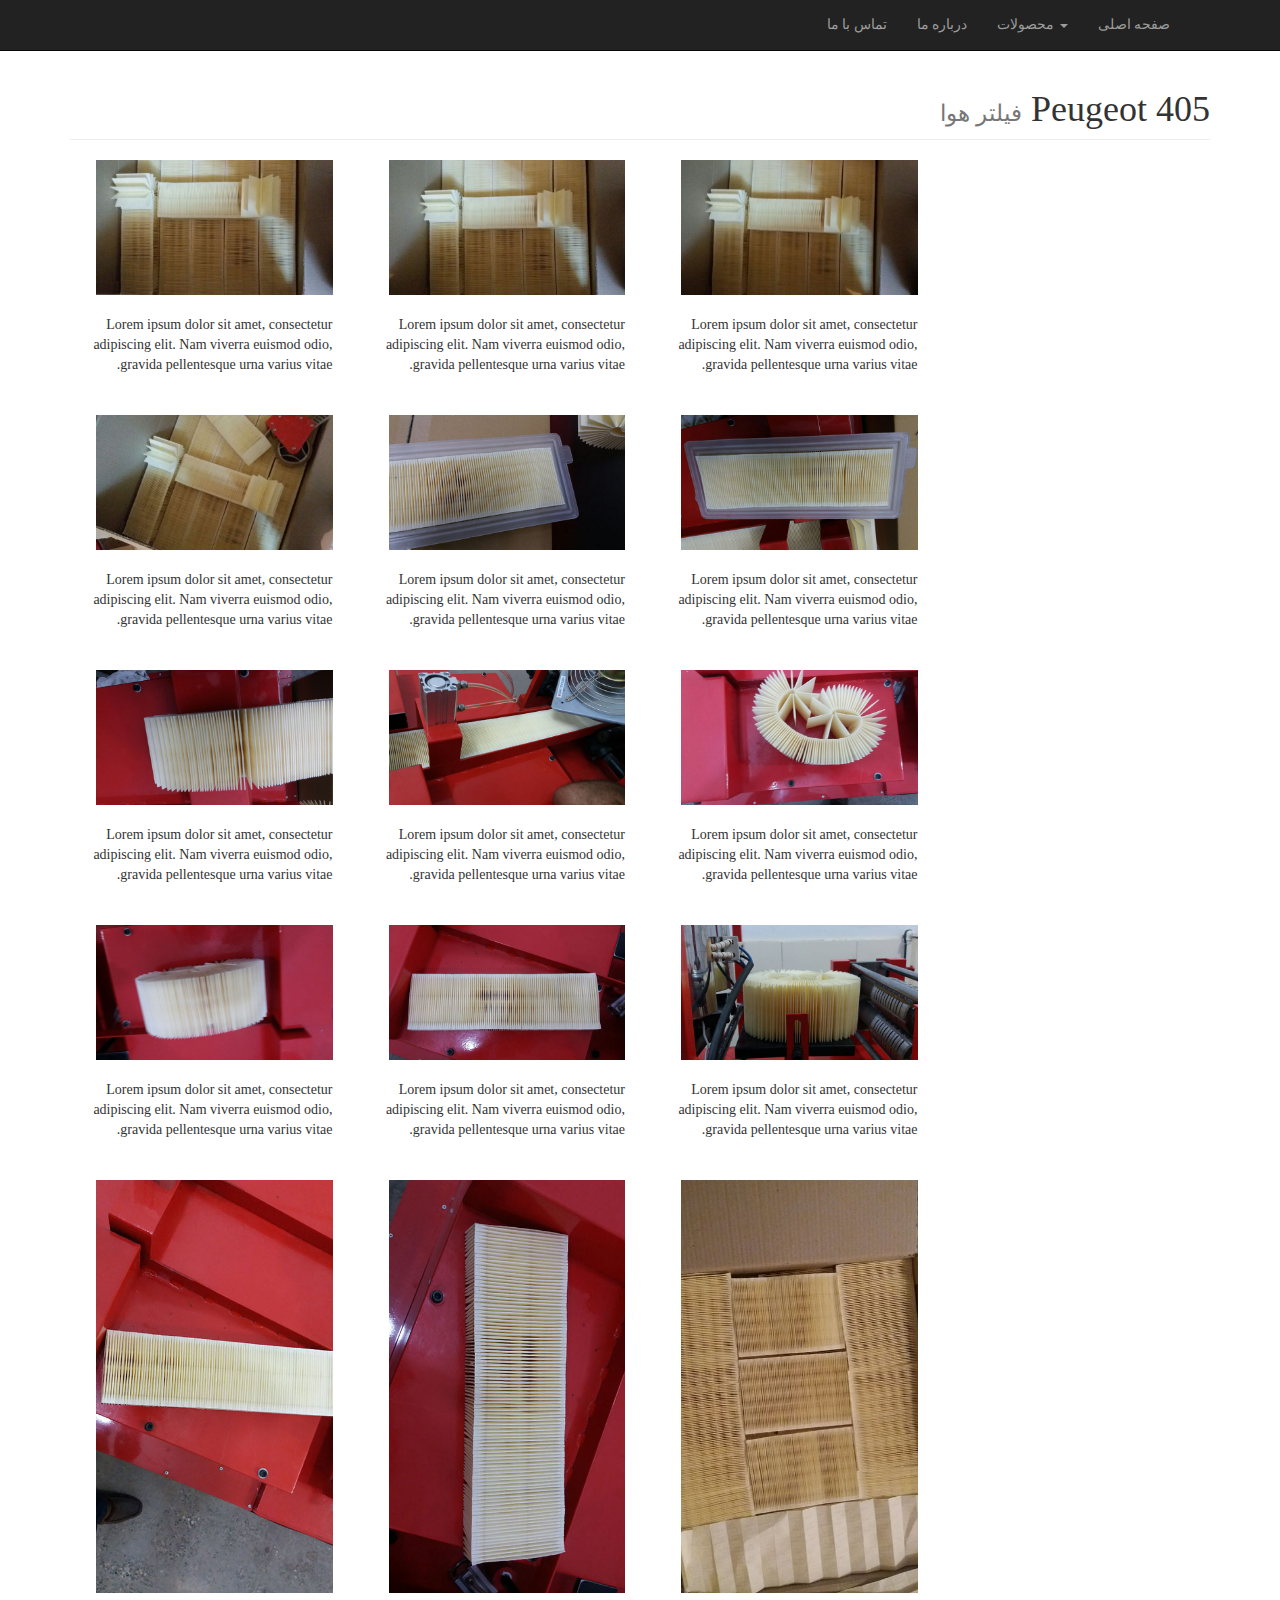
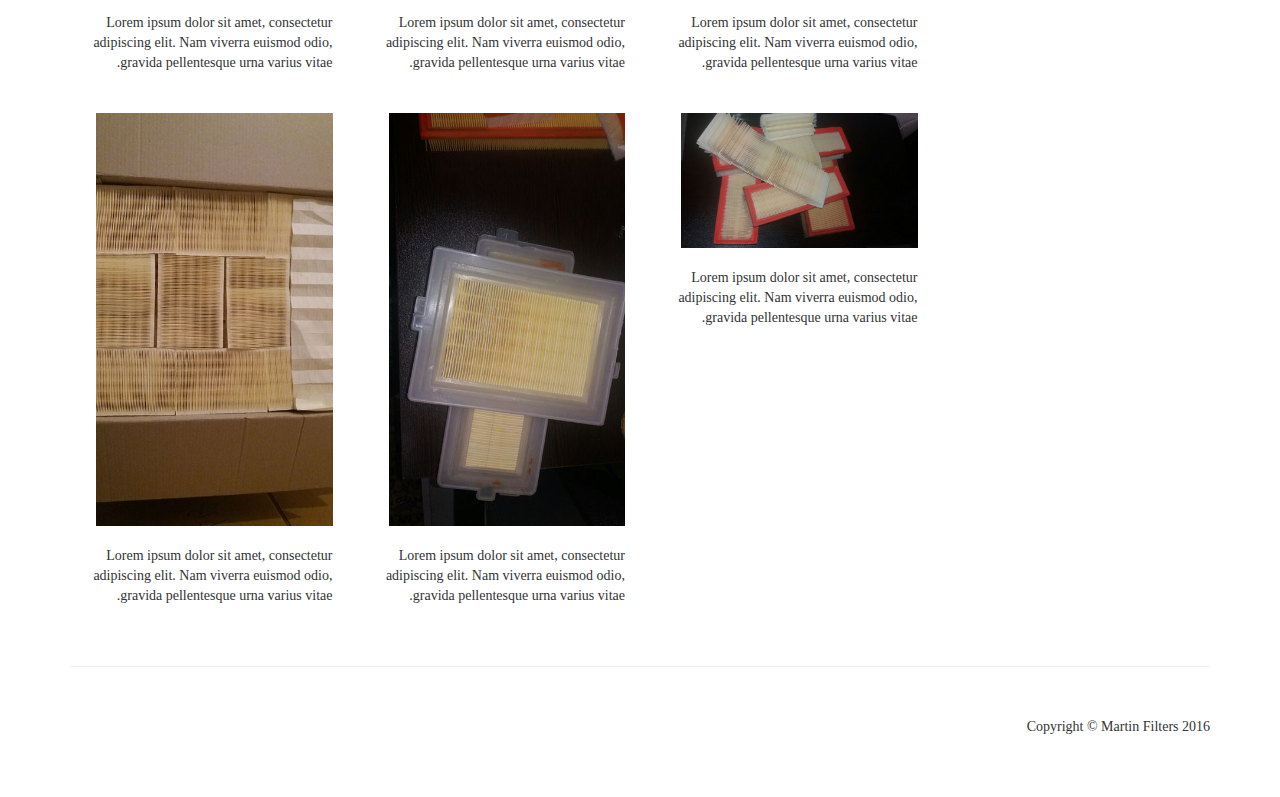
<file: peugeot405.html>
<!DOCTYPE html>
<html lang="en">

<head>


    <meta charset="utf-8">
    <meta http-equiv="X-UA-Compatible" content="IE=edge">
    <meta name="viewport" content="width=device-width, initial-scale=1">
    <meta name="description" content="">
    <meta name="author" content="">

    <title>Martin Filters</title>

    <!-- Bootstrap Core CSS -->
    <link href="css/bootstrap.min.css" rel="stylesheet">

    <!-- Custom CSS -->
    <link href="css/modern-business.css" rel="stylesheet">

    <!-- Custom Fonts -->
    <link href="font-awesome/css/font-awesome.min.css" rel="stylesheet" type="text/css">

    <!-- HTML5 Shim and Respond.js IE8 support of HTML5 elements and media queries -->
    <!-- WARNING: Respond.js doesn't work if you view the page via file:// -->
    <!--[if lt IE 9]>
        <script src="https://oss.maxcdn.com/libs/html5shiv/3.7.0/html5shiv.js"></script>
        <script src="https://oss.maxcdn.com/libs/respond.js/1.4.2/respond.min.js"></script>
    <![endif]-->

  <!--  <style> #image:hover{width:120%;} </style> -->

  <style> 
  body{
	  font-family:Tahoma;
  }
        #image {
            
            width: 90%
        }
        #image:hover {
            width: 110%;
        } 
    </style>
  
</head>

<body>

    <!-- Navigation -->
    <nav class="navbar navbar-inverse navbar-fixed-top" role="navigation">
        <div class="container">
            <!-- Brand and toggle get grouped for better mobile display -->
            <div class="navbar-header">
                <button type="button" class="navbar-toggle" data-toggle="collapse" data-target="#bs-example-navbar-collapse-1">
                    <span class="sr-only">Toggle navigation</span>
                    <span class="icon-bar"></span>
                    <span class="icon-bar"></span>
                    <span class="icon-bar"></span>
                </button>
                
            </div>
               <!-- Collect the nav links, forms, and other content for toggling -->
              <div class="collapse navbar-collapse" id="bs-example-navbar-collapse-1">
                <ul class="nav navbar-nav navbar-right">
   
                    <li>
                        <a href="contact.html">تماس با ما</a>
                    </li>

                    <li>
                        <a href="about.html">درباره ما</a>
                    </li>
                    
                                     <li class="dropdown">
                        <a href="#" class="dropdown-toggle" data-toggle="dropdown"> <b class="caret"></b> محصولات </a>
                        <ul class="dropdown-menu" style="text-align:right">

                            <li>
                                <a href="peugeot.html">فیلتر هوا- پژو</a>
                            </li>
                            <li>
                                <a href="pride.html">فیلتر هوا- پراید</a>
                            </li>
                            <li>
                                <a href="devices.html"> دستگاه ها</a>
                            </li>
                            
                        </ul>
                    </li>

                    
                   <li> 
                    <a class="" href="index.html">صفحه اصلی</a>
                  </li>
                </ul>

            </div>
            <!-- /.navbar-collapse -->
        </div>
        <!-- /.container -->
    </nav>

    <!-- Page Content -->
    <div class="container">

        <!-- Page Heading/Breadcrumbs -->
        <div class="row">
            <div class="col-lg-12">
                <h1 class="page-header" style="text-align:right">Peugeot 405
                    <small>فیلتر هوا</small>
                </h1>
               
            </div>
        </div>
        <!-- /.row -->

        <!-- Projects Row -->
        <div class="row" style="text-align:right">
            <div class="col-md-3 img-portfolio">
                <a href="">
                    <img id='image' class=" img-hover" src="img/peugeot/(1).jpg" alt="">
                </a>
                <h3> 
                  <!--  <font color="#14aafe">Project Name </font> -->
                </h3>
                <p>Lorem ipsum dolor sit amet, consectetur adipiscing elit. Nam viverra euismod odio, gravida pellentesque urna varius vitae.</p>
            </div>
            <div class="col-md-3 img-portfolio">
                <a href="">
                    <img id='image' class=" img-hover" src="img/peugeot/(2).jpg" alt="">
                </a>
                <h3>
                   
                </h3>
                <p>Lorem ipsum dolor sit amet, consectetur adipiscing elit. Nam viverra euismod odio, gravida pellentesque urna varius vitae.</p>
            </div>
            <div class="col-md-3 img-portfolio">
                <a href="">
                    <img id='image' class="img-responsive img-hover" src="img/peugeot/(3).jpg" alt="">
                </a>
                <h3>
                 
                </h3>
                <p>Lorem ipsum dolor sit amet, consectetur adipiscing elit. Nam viverra euismod odio, gravida pellentesque urna varius vitae.</p>
            </div>
        </div>
        <!-- /.row -->

        <!-- Projects Row -->
        <div class="row" style="text-align:right">
            <div class="col-md-3 img-portfolio">
                <a href="">
                    <img id='image' class="img-responsive img-hover" src="img/peugeot/(4).jpg" alt="">
                </a>
                <h3>
                    
                </h3>
                <p>Lorem ipsum dolor sit amet, consectetur adipiscing elit. Nam viverra euismod odio, gravida pellentesque urna varius vitae.</p>
            </div>
            <div class="col-md-3 img-portfolio">
                <a href="">
                    <img id='image' class="img-responsive img-hover" src="img/peugeot/(5).jpg" alt="">
                </a>
                <h3>
                    
                </h3>
                <p>Lorem ipsum dolor sit amet, consectetur adipiscing elit. Nam viverra euismod odio, gravida pellentesque urna varius vitae.</p>
            </div>
            <div class="col-md-3 img-portfolio">
                <a href=" ">
                    <img id='image' class="img-responsive img-hover" src="img/peugeot/(6).jpg" alt="">
                </a>
                <h3>
                    
                </h3>
                <p>Lorem ipsum dolor sit amet, consectetur adipiscing elit. Nam viverra euismod odio, gravida pellentesque urna varius vitae.</p>
            </div>
        </div>

        <!-- Projects Row -->
        <div class="row" style="text-align:right">
            <div class="col-md-3 img-portfolio">
                <a href="">
                    <img id='image' class="img-responsive img-hover" src="img/peugeot/(7).jpg" alt="">
                </a>
                <h3>
                    
                </h3>
                <p>Lorem ipsum dolor sit amet, consectetur adipiscing elit. Nam viverra euismod odio, gravida pellentesque urna varius vitae.</p>
            </div>
            <div class="col-md-3 img-portfolio">
                <a href="">
                    <img id='image' class="img-responsive img-hover" src="img/peugeot/(8).jpg" alt="">
                </a>
                <h3>
                   
                </h3>
                <p>Lorem ipsum dolor sit amet, consectetur adipiscing elit. Nam viverra euismod odio, gravida pellentesque urna varius vitae.</p>
            </div>
            <div class="col-md-3 img-portfolio">
                <a href="">
                    <img id='image' class="img-responsive img-hover" src="img/peugeot/(11).jpg" alt="">
                </a>
                <h3>
                    
                </h3>
                <p>Lorem ipsum dolor sit amet, consectetur adipiscing elit. Nam viverra euismod odio, gravida pellentesque urna varius vitae.</p>
            </div>
        </div>
        <!-- /.row -->

        <!-- Projects Row -->
        <div class="row" style="text-align:right">
            <div class="col-md-3 img-portfolio">
                <a href="">
                    <img id='image' class="img-responsive img-hover" src="img/peugeot/(12).jpg" alt="">
                </a>
                <h3>
                    
                </h3>
                <p>Lorem ipsum dolor sit amet, consectetur adipiscing elit. Nam viverra euismod odio, gravida pellentesque urna varius vitae.</p>
            </div>
            <div class="col-md-3 img-portfolio">
                <a href="">
                    <img id='image' class="img-responsive img-hover" src="img/peugeot/(13).jpg" alt="">
                </a>
                <h3>
                    
                </h3>
                <p>Lorem ipsum dolor sit amet, consectetur adipiscing elit. Nam viverra euismod odio, gravida pellentesque urna varius vitae.</p>
            </div>
            <div class="col-md-3 img-portfolio">
                <a href=" ">
                    <img id='image' class="img-responsive img-hover" src="img/peugeot/(14).jpg" alt="">
                </a>
                <h3>
                    
                </h3>
                <p>Lorem ipsum dolor sit amet, consectetur adipiscing elit. Nam viverra euismod odio, gravida pellentesque urna varius vitae.</p>
            </div>
        </div>


         <!-- Projects Row -->
        <div class="row" style="text-align:right">
            <div class="col-md-3 img-portfolio">
                <a href="">
                    <img id='image' class="img-responsive img-hover" src="img/peugeot/(9).jpg" alt="">
                </a>
                <h3>
                    
                </h3>
                <p>Lorem ipsum dolor sit amet, consectetur adipiscing elit. Nam viverra euismod odio, gravida pellentesque urna varius vitae.</p>
            </div>
            <div class="col-md-3 img-portfolio">
                <a href="">
                    <img id='image' class="img-responsive img-hover" src="img/peugeot/(10).jpg" alt="">
                </a>
                <h3>
                    
                </h3>
                <p>Lorem ipsum dolor sit amet, consectetur adipiscing elit. Nam viverra euismod odio, gravida pellentesque urna varius vitae.</p>
            </div>
            <div class="col-md-3 img-portfolio">
                <a href=" ">
                    <img id='image' class="img-responsive img-hover" src="img/peugeot/(15).jpg" alt="">
                </a>
                <h3>
                    
                </h3>
                <p>Lorem ipsum dolor sit amet, consectetur adipiscing elit. Nam viverra euismod odio, gravida pellentesque urna varius vitae.</p>
            </div>
        </div>

         <!-- Projects Row -->
        <div class="row" style="text-align:right">
            <div class="col-md-3 img-portfolio">
                <a href="">
                    <img id='image' class="img-responsive img-hover" src="img/peugeot/(16).jpg" alt="">
                </a>
                <h3>
                    
                </h3>
                <p>Lorem ipsum dolor sit amet, consectetur adipiscing elit. Nam viverra euismod odio, gravida pellentesque urna varius vitae.</p>
            </div>
            <div class="col-md-3 img-portfolio">
                <a href="">
                    <img id='image' class=" img-hover" src="img/peugeot/(17).jpg" alt="">
                </a>
                <h3>
                    
                </h3>
                <p>Lorem ipsum dolor sit amet, consectetur adipiscing elit. Nam viverra euismod odio, gravida pellentesque urna varius vitae.</p>
            </div>
            <div class="col-md-3 img-portfolio">
                <a href=" ">
                    <img id='image' class=" img-hover" src="img/peugeot/(18).jpg" alt="">
                </a>
                <h3>
                    
                </h3>
                <p>Lorem ipsum dolor sit amet, consectetur adipiscing elit. Nam viverra euismod odio, gravida pellentesque urna varius vitae.</p>
            </div>
        </div>
        

        <!-- Pagination -->
        <!-- <div class="row text-center">
            <div class="col-lg-12">
                <ul class="pagination">
                    <li>
                        <a href="#">&laquo;</a>
                    </li>
                    <li class="active">
                        <a href="#">1</a>
                    </li>
                    <li>
                        <a href="#">2</a>
                    </li>
                    <li>
                        <a href="#">3</a>
                    </li>
                    <li>
                        <a href="#">4</a>
                    </li>
                    <li>
                        <a href="#">5</a>
                    </li>
                    <li>
                        <a href="#">&raquo;</a>
                    </li>
                </ul>
            </div>
        </div> -->
        <!-- /.row -->

        <hr>

        <!-- Footer -->
        <footer>
            <div class="row">
                <div class="col-lg-12" style="text-align:right">
                    <p>Copyright &copy; Martin Filters 2016</p>
                </div>
            </div>
        </footer>

    </div>
    <!-- /.container -->

    <!-- jQuery -->
    <script src="js/jquery.js"></script>

    <!-- Bootstrap Core JavaScript -->
    <script src="js/bootstrap.min.js"></script>

</body>

</html>
</file>
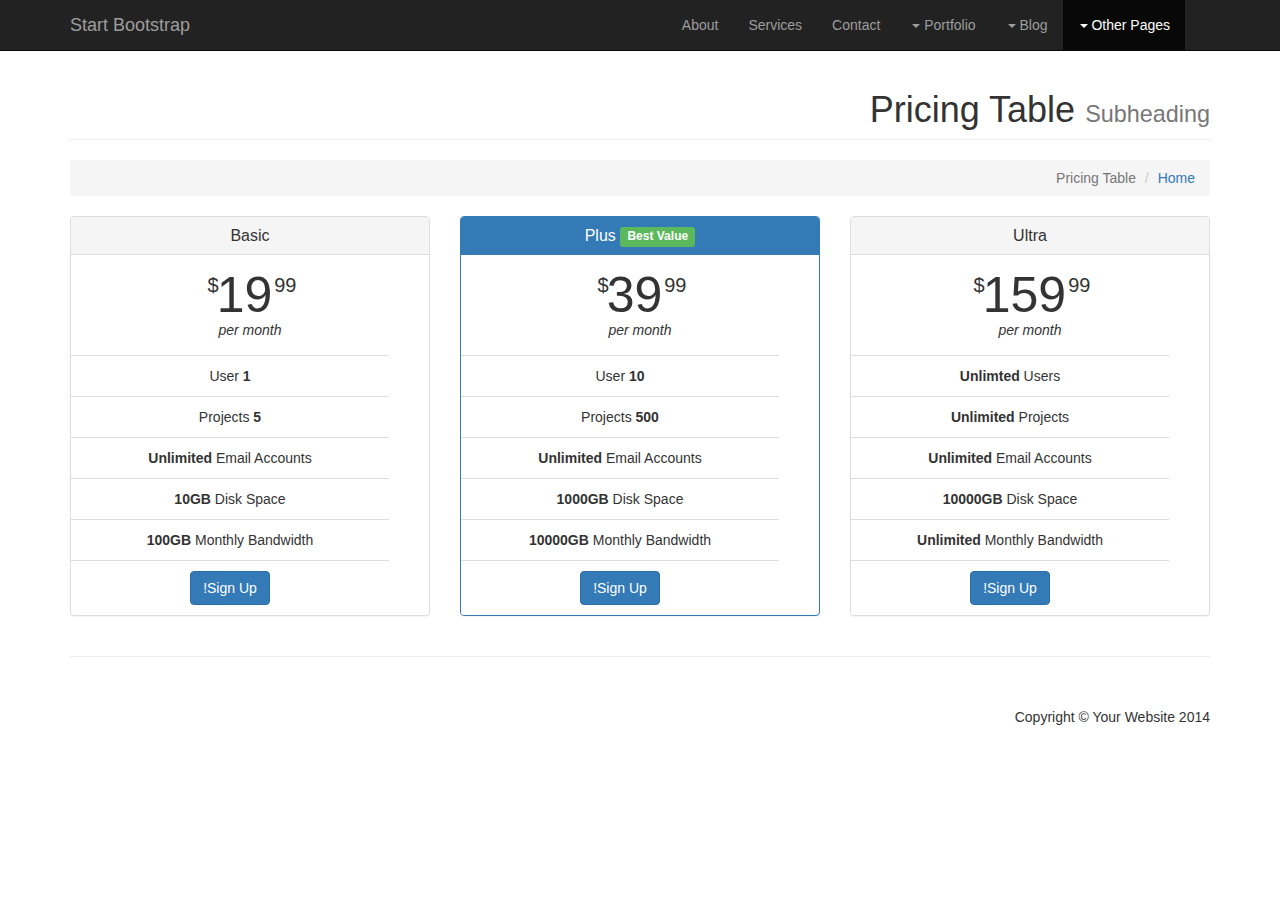
<file: pricing.html>
<!DOCTYPE html>
<html lang="en">

<head>

    <meta charset="utf-8">
    <meta http-equiv="X-UA-Compatible" content="IE=edge">
    <meta name="viewport" content="width=device-width, initial-scale=1">
    <meta name="description" content="">
    <meta name="author" content="">

    <title>Modern Business - Start Bootstrap Template</title>

    <!-- Bootstrap Core CSS -->
    <link href="css/bootstrap.min.css" rel="stylesheet">

    <!-- Custom CSS -->
    <link href="css/modern-business.css" rel="stylesheet">

    <!-- Custom Fonts -->
    <link href="font-awesome/css/font-awesome.min.css" rel="stylesheet" type="text/css">

    <!-- HTML5 Shim and Respond.js IE8 support of HTML5 elements and media queries -->
    <!-- WARNING: Respond.js doesn't work if you view the page via file:// -->
    <!--[if lt IE 9]>
        <script src="https://oss.maxcdn.com/libs/html5shiv/3.7.0/html5shiv.js"></script>
        <script src="https://oss.maxcdn.com/libs/respond.js/1.4.2/respond.min.js"></script>
    <![endif]-->

</head>

<body>

    <!-- Navigation -->
    <nav class="navbar navbar-inverse navbar-fixed-top" role="navigation">
        <div class="container">
            <!-- Brand and toggle get grouped for better mobile display -->
            <div class="navbar-header">
                <button type="button" class="navbar-toggle" data-toggle="collapse" data-target="#bs-example-navbar-collapse-1">
                    <span class="sr-only">Toggle navigation</span>
                    <span class="icon-bar"></span>
                    <span class="icon-bar"></span>
                    <span class="icon-bar"></span>
                </button>
                <a class="navbar-brand" href="index.html">Start Bootstrap</a>
            </div>
            <!-- Collect the nav links, forms, and other content for toggling -->
            <div class="collapse navbar-collapse" id="bs-example-navbar-collapse-1">
                <ul class="nav navbar-nav navbar-right">
                    <li>
                        <a href="about.html">About</a>
                    </li>
                    <li>
                        <a href="services.html">Services</a>
                    </li>
                    <li>
                        <a href="contact.html">Contact</a>
                    </li>
                    <li class="dropdown">
                        <a href="#" class="dropdown-toggle" data-toggle="dropdown">Portfolio <b class="caret"></b></a>
                        <ul class="dropdown-menu">
                            <li>
                                <a href="portfolio-1-col.html">1 Column Portfolio</a>
                            </li>
                            <li>
                                <a href="portfolio-2-col.html">2 Column Portfolio</a>
                            </li>
                            <li>
                                <a href="portfolio-3-col.html">3 Column Portfolio</a>
                            </li>
                            <li>
                                <a href="portfolio-4-col.html">4 Column Portfolio</a>
                            </li>
                            <li>
                                <a href="portfolio-item.html">Single Portfolio Item</a>
                            </li>
                        </ul>
                    </li>
                    <li class="dropdown">
                        <a href="#" class="dropdown-toggle" data-toggle="dropdown">Blog <b class="caret"></b></a>
                        <ul class="dropdown-menu">
                            <li>
                                <a href="blog-home-1.html">Blog Home 1</a>
                            </li>
                            <li>
                                <a href="blog-home-2.html">Blog Home 2</a>
                            </li>
                            <li>
                                <a href="blog-post.html">Blog Post</a>
                            </li>
                        </ul>
                    </li>
                    <li class="dropdown active">
                        <a href="#" class="dropdown-toggle" data-toggle="dropdown">Other Pages <b class="caret"></b></a>
                        <ul class="dropdown-menu">
                            <li>
                                <a href="full-width.html">Full Width Page</a>
                            </li>
                            <li>
                                <a href="sidebar.html">Sidebar Page</a>
                            </li>
                            <li>
                                <a href="faq.html">FAQ</a>
                            </li>
                            <li>
                                <a href="404.html">404</a>
                            </li>
                            <li class="active">
                                <a href="pricing.html">Pricing Table</a>
                            </li>
                        </ul>
                    </li>
                </ul>
            </div>
            <!-- /.navbar-collapse -->
        </div>
        <!-- /.container -->
    </nav>

    <!-- Page Content -->
    <div class="container">

        <!-- Page Heading/Breadcrumbs -->
        <div class="row">
            <div class="col-lg-12">
                <h1 class="page-header">Pricing Table
                    <small>Subheading</small>
                </h1>
                <ol class="breadcrumb">
                    <li><a href="index.html">Home</a>
                    </li>
                    <li class="active">Pricing Table</li>
                </ol>
            </div>
        </div>
        <!-- /.row -->

        <!-- Content Row -->
        <div class="row">
            <div class="col-md-4">
                <div class="panel panel-default text-center">
                    <div class="panel-heading">
                        <h3 class="panel-title">Basic</h3>
                    </div>
                    <div class="panel-body">
                        <span class="price"><sup>$</sup>19<sup>99</sup></span>
                        <span class="period">per month</span>
                    </div>
                    <ul class="list-group">
                        <li class="list-group-item"><strong>1</strong> User</li>
                        <li class="list-group-item"><strong>5</strong> Projects</li>
                        <li class="list-group-item"><strong>Unlimited</strong> Email Accounts</li>
                        <li class="list-group-item"><strong>10GB</strong> Disk Space</li>
                        <li class="list-group-item"><strong>100GB</strong> Monthly Bandwidth</li>
                        <li class="list-group-item"><a href="#" class="btn btn-primary">Sign Up!</a>
                        </li>
                    </ul>
                </div>
            </div>
            <div class="col-md-4">
                <div class="panel panel-primary text-center">
                    <div class="panel-heading">
                        <h3 class="panel-title">Plus <span class="label label-success">Best Value</span></h3>
                    </div>
                    <div class="panel-body">
                        <span class="price"><sup>$</sup>39<sup>99</sup></span>
                        <span class="period">per month</span>
                    </div>
                    <ul class="list-group">
                        <li class="list-group-item"><strong>10</strong> User</li>
                        <li class="list-group-item"><strong>500</strong> Projects</li>
                        <li class="list-group-item"><strong>Unlimited</strong> Email Accounts</li>
                        <li class="list-group-item"><strong>1000GB</strong> Disk Space</li>
                        <li class="list-group-item"><strong>10000GB</strong> Monthly Bandwidth</li>
                        <li class="list-group-item"><a href="#" class="btn btn-primary">Sign Up!</a>
                        </li>
                    </ul>
                </div>
            </div>
            <div class="col-md-4">
                <div class="panel panel-default text-center">
                    <div class="panel-heading">
                        <h3 class="panel-title">Ultra</h3>
                    </div>
                    <div class="panel-body">
                        <span class="price"><sup>$</sup>159<sup>99</sup></span>
                        <span class="period">per month</span>
                    </div>
                    <ul class="list-group">
                        <li class="list-group-item"><strong>Unlimted</strong> Users</li>
                        <li class="list-group-item"><strong>Unlimited</strong> Projects</li>
                        <li class="list-group-item"><strong>Unlimited</strong> Email Accounts</li>
                        <li class="list-group-item"><strong>10000GB</strong> Disk Space</li>
                        <li class="list-group-item"><strong>Unlimited</strong> Monthly Bandwidth</li>
                        <li class="list-group-item"><a href="#" class="btn btn-primary">Sign Up!</a>
                        </li>
                    </ul>
                </div>
            </div>
        </div>
        <!-- /.row -->

        <hr>

        <!-- Footer -->
        <footer>
            <div class="row">
                <div class="col-lg-12">
                    <p>Copyright &copy; Your Website 2014</p>
                </div>
            </div>
        </footer>

    </div>
    <!-- /.container -->

    <!-- jQuery -->
    <script src="js/jquery.js"></script>

    <!-- Bootstrap Core JavaScript -->
    <script src="js/bootstrap.min.js"></script>

</body>

</html>
</file>
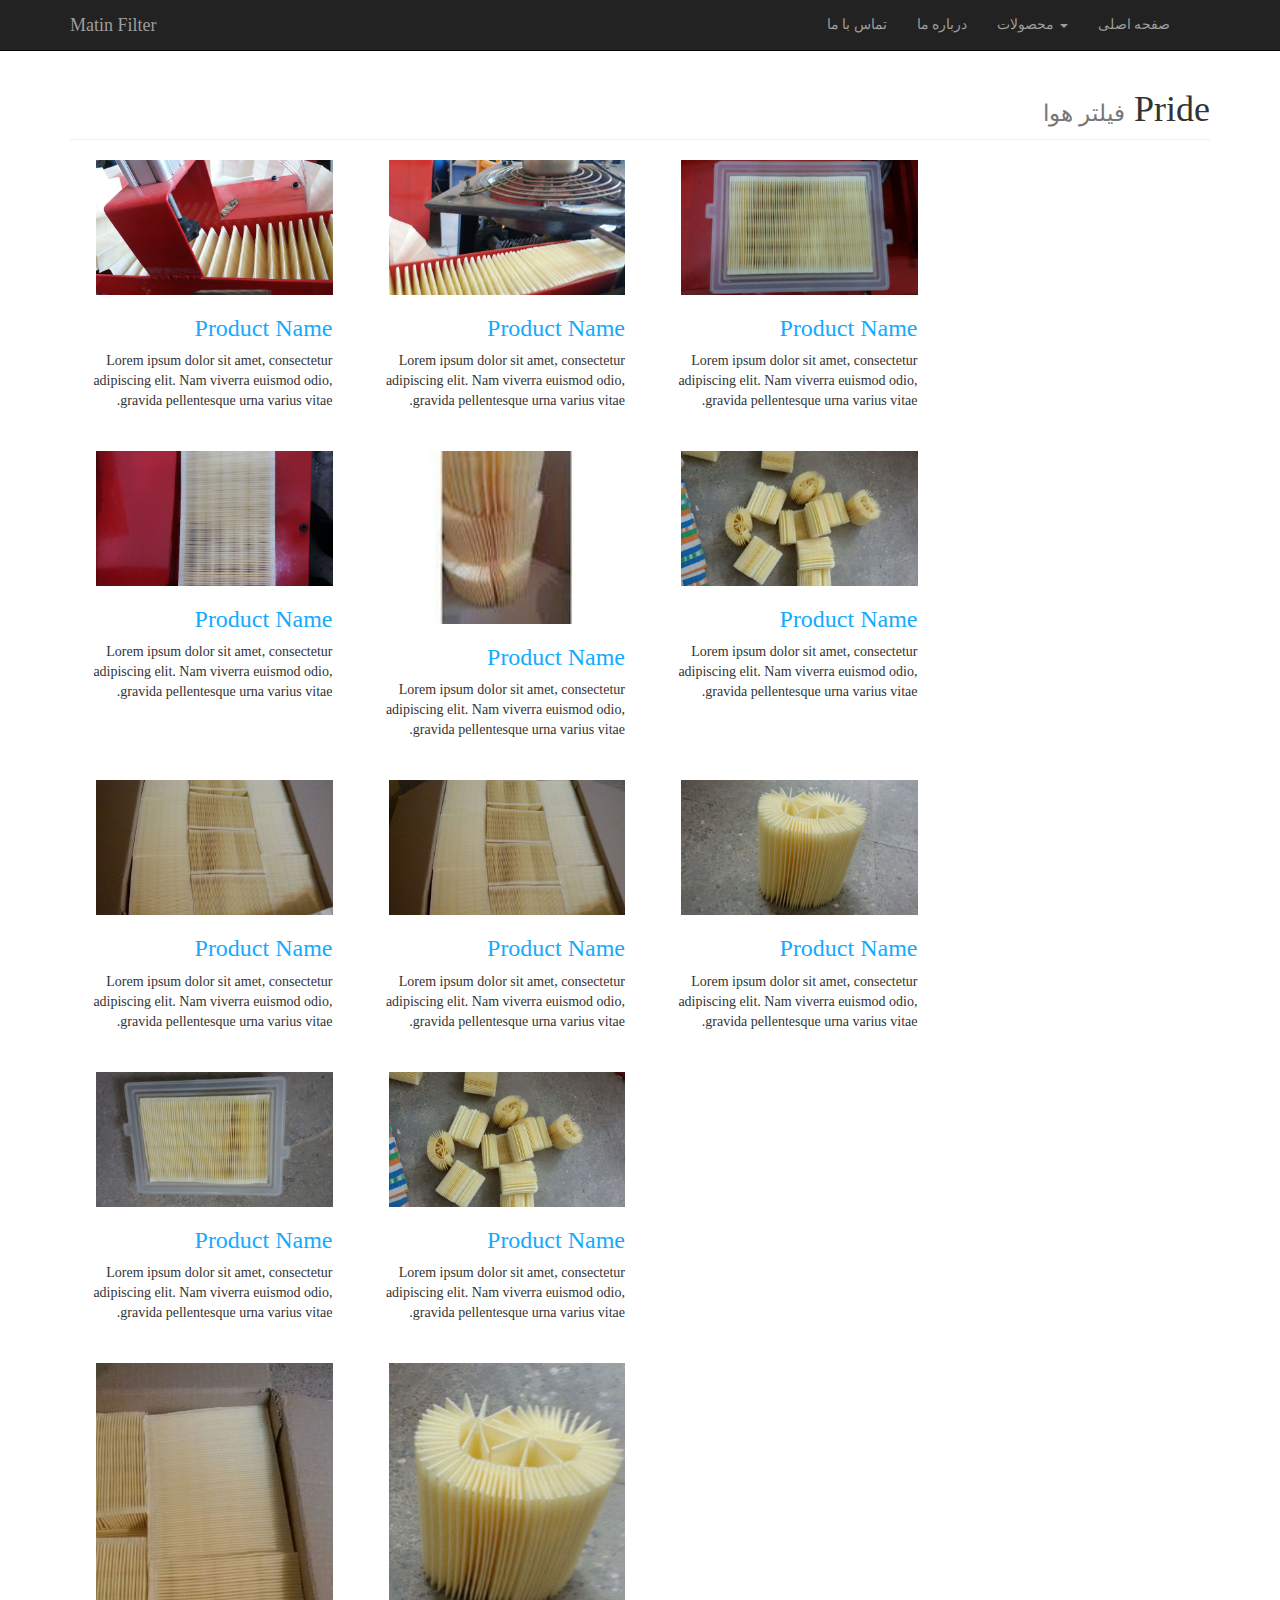
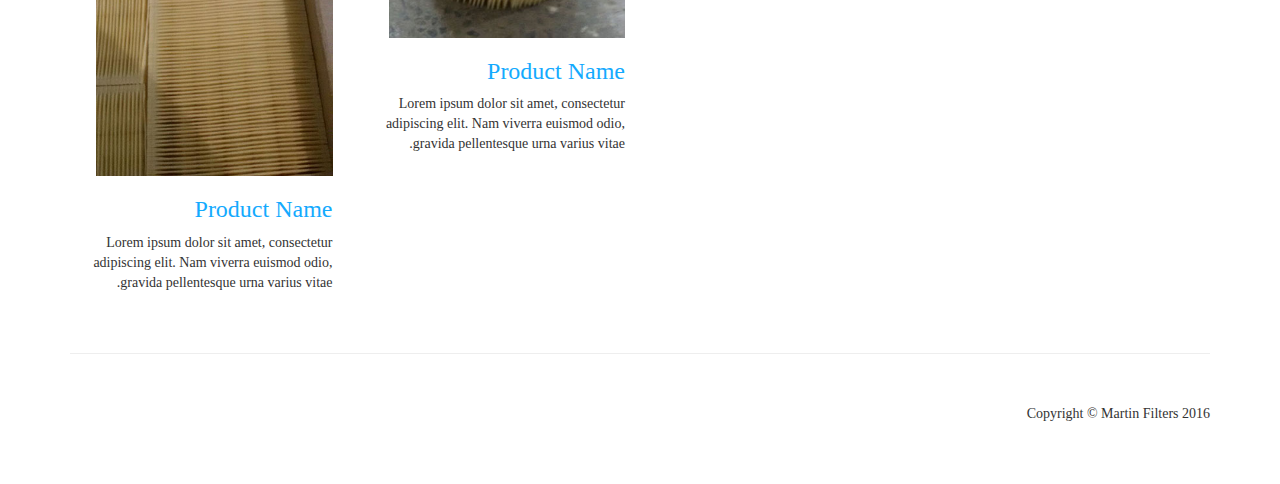
<file: pride.html>
<!DOCTYPE html>
<html lang="en">

<head>

    <meta charset="utf-8">
    <meta http-equiv="X-UA-Compatible" content="IE=edge">
    <meta name="viewport" content="width=device-width, initial-scale=1">
    <meta name="description" content="">
    <meta name="author" content="">

    <title>Martin Filters</title>

    <!-- Bootstrap Core CSS -->
    <link href="css/bootstrap.min.css" rel="stylesheet">

    <!-- Custom CSS -->
    <link href="css/modern-business.css" rel="stylesheet">

    <!-- Custom Fonts -->
    <link href="font-awesome/css/font-awesome.min.css" rel="stylesheet" type="text/css">

    <!-- HTML5 Shim and Respond.js IE8 support of HTML5 elements and media queries -->
    <!-- WARNING: Respond.js doesn't work if you view the page via file:// -->
    <!--[if lt IE 9]>
        <script src="https://oss.maxcdn.com/libs/html5shiv/3.7.0/html5shiv.js"></script>
        <script src="https://oss.maxcdn.com/libs/respond.js/1.4.2/respond.min.js"></script>
    <![endif]-->

     <style> 
	 body{
		 font-family:Tahoma;
	 }
        #image {
            
            width: 90%
        }
        #image:hover {
            width: 110%;
        } 
    </style>



</head>

<body>

    <!-- Navigation -->
    <nav class="navbar navbar-inverse navbar-fixed-top" role="navigation">
        <div class="container">
            <!-- Brand and toggle get grouped for better mobile display -->
            <div class="navbar-header">
                <button type="button" class="navbar-toggle" data-toggle="collapse" data-target="#bs-example-navbar-collapse-1">
                    <span class="sr-only">Toggle navigation</span>
                    <span class="icon-bar"></span>
                    <span class="icon-bar"></span>
                    <span class="icon-bar"></span>
                </button>
                <a class="navbar-brand" href="index.html">Matin Filter</a>
            </div>
               <!-- Collect the nav links, forms, and other content for toggling -->
                <div class="collapse navbar-collapse" id="bs-example-navbar-collapse-1">
                <ul class="nav navbar-nav navbar-right">
   
                    <li>
                        <a href="contact.html">تماس با ما</a>
                    </li>

                    <li>
                        <a href="about.html">درباره ما</a>
                    </li>
                    
                                     <li class="dropdown">
                        <a href="#" class="dropdown-toggle" data-toggle="dropdown"> <b class="caret"></b> محصولات </a>
                        <ul class="dropdown-menu" style="text-align:right">

                            <li>
                                <a href="peugeot.html">فیلتر هوا- پژو</a>
                            </li>
                            <li>
                                <a href="pride.html">فیلتر هوا- پراید</a>
                            </li>
                            <li>
                                <a href="devices.html"> دستگاه ها</a>
                            </li>
                            
                        </ul>
                    </li>

                    
                   <li> 
                    <a class="" href="index.html">صفحه اصلی</a>
                  </li>
                </ul>

            </div>
            <!-- /.navbar-collapse -->
        </div>
        <!-- /.container -->
    </nav>

    <!-- Page Content -->
    <div class="container">

        <!-- Page Heading/Breadcrumbs -->
        <div class="row">
            <div class="col-lg-12">
                <h1 class="page-header" style="text-align:right">Pride
                    <small>فیلتر هوا</small>
                </h1>
               
            </div>
        </div>
        <!-- /.row -->

        <!-- Projects Row -->
        <div class="row" style="text-align:right">
            <div class="col-md-3 img-portfolio">
                <a href="">
                    <img id='image' class="img-hover" src="img/pride/(1).jpg" alt="">
                </a>
                <h3>
                    <font color="#14aafe">Product Name </font>
                </h3>
                <p>Lorem ipsum dolor sit amet, consectetur adipiscing elit. Nam viverra euismod odio, gravida pellentesque urna varius vitae.</p>
            </div>
            <div class="col-md-3 img-portfolio">
                <a href="">
                    <img id='image' class="img-hover" src="img/pride/(2).jpg" alt="">
                </a>
                <h3>
                    <font color="#14aafe">Product Name </font>
                </h3>
                <p>Lorem ipsum dolor sit amet, consectetur adipiscing elit. Nam viverra euismod odio, gravida pellentesque urna varius vitae.</p>
            </div>
            <div class="col-md-3 img-portfolio">
                <a href="">
                    <img id='image' class="img-hover" src="img/pride/(3).jpg" alt="">
                </a>
                <h3>
                    <font color="#14aafe">Product Name </font>
                </h3>
                <p>Lorem ipsum dolor sit amet, consectetur adipiscing elit. Nam viverra euismod odio, gravida pellentesque urna varius vitae.</p>
            </div>
        </div>
        <div class="row" style="text-align:right">
            <div class="col-md-3 img-portfolio">
                <a href="">
                    <img id='image' class="img-hover" src="img/pride/(4).jpg" alt="">
                </a>
                <h3>
                    <font color="#14aafe">Product Name </font>
                </h3>
                <p>Lorem ipsum dolor sit amet, consectetur adipiscing elit. Nam viverra euismod odio, gravida pellentesque urna varius vitae.</p>
            </div>
            <div class="col-md-3 img-portfolio">
                <a href="">
                    <img id='image' class="img-hover" src="img/pride/(6).jpg" alt="">
                </a>
                <h3>
                    <font color="#14aafe">Product Name </font>
                </h3>
                <p>Lorem ipsum dolor sit amet, consectetur adipiscing elit. Nam viverra euismod odio, gravida pellentesque urna varius vitae.</p>
            </div>
            <div class="col-md-3 img-portfolio">
                <a href="">
                    <img id='image' class="img-hover" src="img/pride/(14).jpg" alt="">
                </a>
                <h3>
                    <font color="#14aafe">Product Name </font>
                </h3>
                <p>Lorem ipsum dolor sit amet, consectetur adipiscing elit. Nam viverra euismod odio, gravida pellentesque urna varius vitae.</p>
            </div>
        </div>

        <!-- Projects Row -->
        <div class="row" style="text-align:right">
            <div class="col-md-3 img-portfolio">
                <a href="">
                    <img id='image' class="img-hover" src="img/pride/(8).jpg" alt="">
                </a>
                <h3>
                    <font color="#14aafe">Product Name </font>
                </h3>
                <p>Lorem ipsum dolor sit amet, consectetur adipiscing elit. Nam viverra euismod odio, gravida pellentesque urna varius vitae.</p>
            </div>
            <div class="col-md-3 img-portfolio">
                <a href="">
                    <img id='image' class="img-hover" src="img/pride/(9).jpg" alt="">
                </a>
                <h3>
                    <font color="#14aafe">Product Name </font>
                </h3>
                <p>Lorem ipsum dolor sit amet, consectetur adipiscing elit. Nam viverra euismod odio, gravida pellentesque urna varius vitae.</p>
            </div>
            <div class="col-md-3 img-portfolio">
                <a href="">
                    <img id='image' class="img-hover" src="img/pride/(10).jpg" alt="">
                </a>
                <h3>
                    <font color="#14aafe">Product Name </font>
                </h3>
                <p>Lorem ipsum dolor sit amet, consectetur adipiscing elit. Nam viverra euismod odio, gravida pellentesque urna varius vitae.</p>
            </div>
        </div>
        <!-- /.row -->

        <!-- Projects Row -->
        <div class="row" style="text-align:right">
            <div class="col-md-3 img-portfolio">
                <a href="">
                    <img id='image' class="img-hover" src="img/pride/(11).jpg" alt="">
                </a>
                <h3>
                    <font color="#14aafe">Product Name </font>
                </h3>
                <p>Lorem ipsum dolor sit amet, consectetur adipiscing elit. Nam viverra euismod odio, gravida pellentesque urna varius vitae.</p>
            </div>
            <div class="col-md-3 img-portfolio">
                <a href="">
                    <img id='image' class="img-hover" src="img/pride/(13).jpg" alt="">
                </a>
                <h3>
                    <font color="#14aafe">Product Name </font>
                </h3>
                <p>Lorem ipsum dolor sit amet, consectetur adipiscing elit. Nam viverra euismod odio, gravida pellentesque urna varius vitae.</p>
            </div>
            
        </div>
     

        <!-- Projects Row -->
        <div class="row" style="text-align:right">
            <div class="col-md-3 img-portfolio">
                <a href="">
                    <img id='image' class="img-hover" src="img/pride/(7).jpg" alt="">
                </a>
                <h3>
                    <font color="#14aafe">Product Name </font>
                </h3>
                <p>Lorem ipsum dolor sit amet, consectetur adipiscing elit. Nam viverra euismod odio, gravida pellentesque urna varius vitae.</p>
            </div>

            <div class="col-md-3 img-portfolio">
                <a href="">
                    <img id='image' class="img-hover" src="img/pride/(12).jpg" alt="">
                </a>
                <h3>
                    <font color="#14aafe">Product Name </font>
                </h3>
                <p>Lorem ipsum dolor sit amet, consectetur adipiscing elit. Nam viverra euismod odio, gravida pellentesque urna varius vitae.</p>
            </div>
        
            
        </div>
        <!-- Pagination -->
        <!-- <div class="row text-center">
            <div class="col-lg-12">
                <ul class="pagination">
                    <li>
                        <a href="#">&laquo;</a>
                    </li>
                    <li class="active">
                        <a href="#">1</a>
                    </li>
                    <li>
                        <a href="#">2</a>
                    </li>
                    <li>
                        <a href="#">3</a>
                    </li>
                    <li>
                        <a href="#">4</a>
                    </li>
                    <li>
                        <a href="#">5</a>
                    </li>
                    <li>
                        <a href="#">&raquo;</a>
                    </li>
                </ul>
            </div>
        </div> -->
        <!-- /.row -->

        <hr>

        <!-- Footer -->
        <footer>
            <div class="row">
                <div class="col-lg-12" style="text-align:right">
                    <p>Copyright &copy; Martin Filters 2016</p>
                </div>
            </div>
        </footer>

    </div>
    <!-- /.container -->

    <!-- jQuery -->
    <script src="js/jquery.js"></script>

    <!-- Bootstrap Core JavaScript -->
    <script src="js/bootstrap.min.js"></script>

</body>

</html>
</file>
<file: css/modern-business.css>
/*!
 * Start Bootstrap - Modern Business HTML Template (http://startbootstrap.com)
 * Code licensed under the Apache License v2.0.
 * For details, see http://www.apache.org/licenses/LICENSE-2.0.
 */

/* Global Styles */

html,
body {
    height: 100%;
	direction:rtl;
}

body {
    padding-top: 50px; /* Required padding for .navbar-fixed-top. Remove if using .navbar-static-top. Change if height of navigation changes. */
	direction:rtl;
}

.img-portfolio {
    margin-bottom: 30px;
}

.img-hover:hover {
    opacity: 0.8;
}

/* Home Page Carousel */

header.carousel {
    height: 50%;
}

header.carousel .item,
header.carousel .item.active,
header.carousel .carousel-inner {
    height: 100%;
}

header.carousel .fill {
    width: 100%;
    height: 100%;
    background-position: center;
    background-size: cover;
}

/* 404 Page Styles */

.error-404 {
    font-size: 100px;
}

/* Pricing Page Styles */

.price {
    display: block;
    font-size: 50px;
    line-height: 50px;
}

.price sup {
    top: -20px;
    left: 2px;
    font-size: 20px;
}

.period {
    display: block;
    font-style: italic;
}

/* Footer Styles */

footer {
    margin: 50px 0;
}

/* Responsive Styles */

@media(max-width:991px) {
    .customer-img,
    .img-related {
        margin-bottom: 30px;
    }
}

@media(max-width:767px) {
    .img-portfolio {
        margin-bottom: 15px;
    }

    header.carousel .carousel {
        height: 70%;
    }
}
</file>
